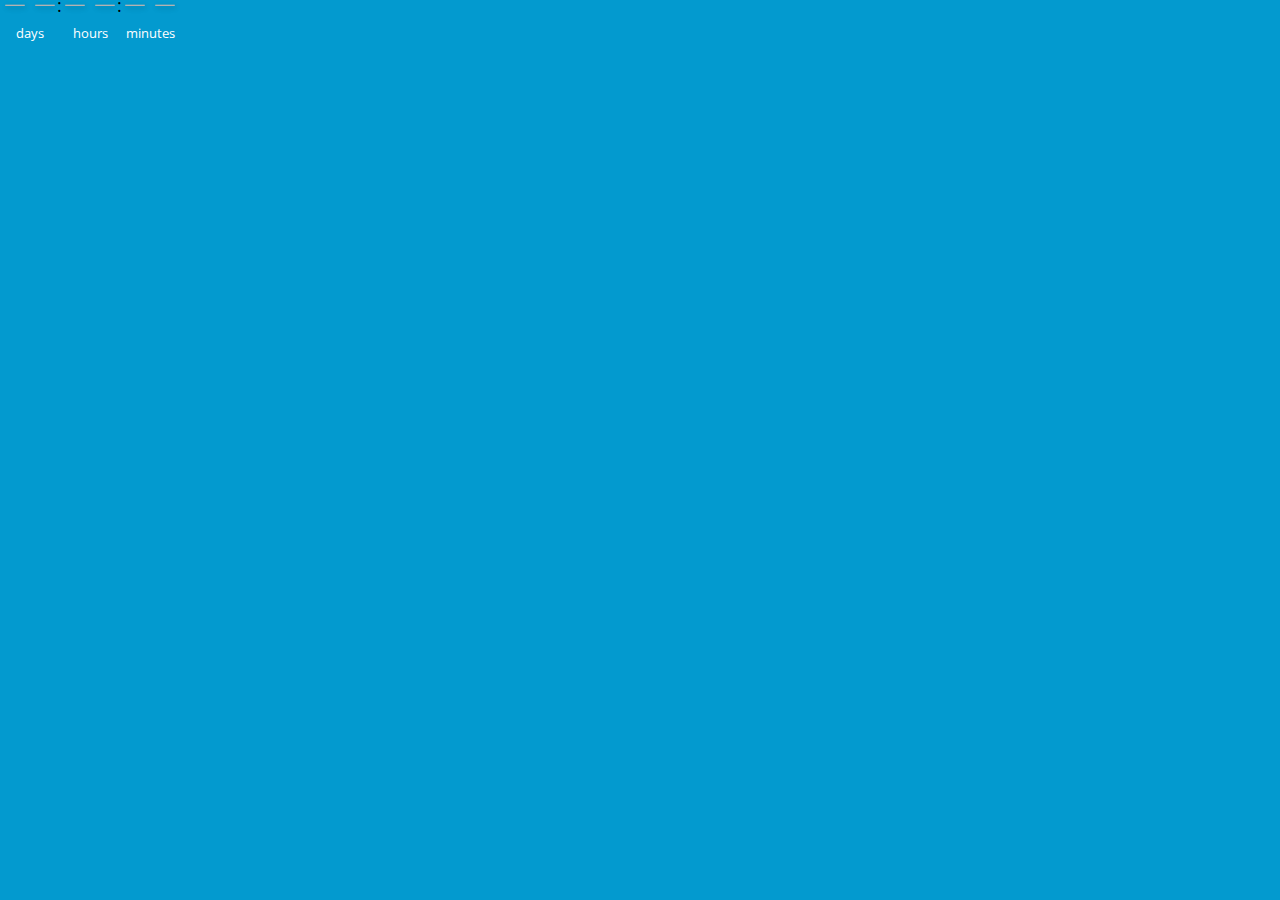
<file: counter.html>
<!DOCTYPE html>
<html>
<head>
	<title></title>
	<style>
		@import url('https://fonts.googleapis.com/css?family=Open+Sans');
	</style>
	<style type="text/css">
		body,html{
			height: 50px%;
			margin:0;
			padding: 0;
			background: #039acf;

		}
		.countdown{
			display:flex;
			font-size: 26px;
			font-family: 'Open Sans', sans-serif;
		}
		.number-wrapper{
			display: flex;
			position: relative;
		}
		.number-wrapper:after{
			content: ":";
			display: block;
			font-size: 0.7em;
			position: absolute;
			right: 0;
			top: 50%;
			transform: translate(40%, -50%); ;
		}
		.time-wrapper:last-child .number-wrapper:after{
			display: none;
		}


		.number-item{
			margin: 5px; 
			position: relative;
		}
		.number-label{
			background-color: #ddd;
			padding: 0 10px;
  			box-shadow: 1px 1.732px 5px 0px rgba( 0, 0, 0, 0.35 );
  			box-sizing: border-box;
  			overflow: hidden;
		}

		.number-label.next{
			display: none;
		}

		.number-label.top{
			height: 50%;
			border-radius: 6px 6px 0 0;
		}
		.number-label.bottom{
			height: 50%;
			top:50%;
			border-radius: 0 0 6px 6px;
			position: absolute;
			line-height: 0;
			border-top:1px solid #b2b2b2;
			box-shadow: 0px -1px 0px 0px rgba( 178, 178, 178, 0.35 ), 1px 1.732px 5px 0px rgba( 0, 0, 0, 0.35 );
		}
		.label{
			color:white;
			font-size: 0.5em;
		}
		.time-wrapper{
			text-align: center;
		}





		@media (max-width:350px) {

			.countdown{
				opacity: 0.5;
			}
		}
	</style>

	<script type="text/javascript" src="https://cdnjs.cloudflare.com/ajax/libs/jquery/3.3.1/jquery.min.js"></script>
	<script type="text/javascript" src="./js/jquery.countdown-2.1.0/jquery.countdown.js"></script>
	<script type="text/javascript">
		function pad(number, length) {
		   
		    var str = '' + number;
		    while (str.length < length) {
		        str = '0' + str;
		    }

		    return str;

		}

		$(function(){
				$('.countdown').countdown('2020/10/10 12:34:56')
					.on('update.countdown', function(event) {
					  const data = event.offset;
					  const [daysF1, daysF2] = pad(data.days, 2).split('');

					  const [hoursF1, hoursF2] = pad(data.hours, 2).split('');
					  const [minutesF1, minutesF2] = pad(data.minutes, 2).split('');


					  $('.day-f-1 .curr').html(daysF1)
					  $('.day-f-2 .curr').html(daysF2)

					  $('.hours-f-1 .curr').html(hoursF1)
					  $('.hours-f-2 .curr').html(hoursF2)

					  $('.minutes-f-1 .curr').html(minutesF1)
					  $('.minutes-f-2 .curr').html(minutesF2)

					
					})
		});
	</script>
</head>
<body>
	<div class="countdown">
		
		<div class="time-wrapper">
			<div class="number-wrapper">
				<div class="number-item day-f-1">
					<div class="number-label curr top"></div>
					<div class="number-label curr bottom"></div>
				</div>
				<div class="number-item day-f-2">
					<div class="number-label curr top"></div>
					<div class="number-label curr bottom"></div>
				</div>
			</div>
			<span class="label">days</span>
		</div>

		<div class="time-wrapper">
			<div class="number-wrapper">
				<div class="number-item hours-f-1">
					<div class="number-label curr top"></div>
					<div class="number-label curr bottom"></div>
				</div>
				<div class="number-item hours-f-2">
					<div class="number-label curr top"></div>
					<div class="number-label curr bottom"></div>
				</div>
			</div>
			<span class="label">hours</span>
		</div>

		<div class="time-wrapper">
			<div class="number-wrapper">
				<div class="number-item minutes-f-1">
					<div class="number-label curr top"></div>
					<div class="number-label curr bottom"></div>
				</div>
				<div class="number-item minutes-f-2">
					<div class="number-label curr top"></div>
					<div class="number-label curr bottom"></div>
				</div>
			</div>
			<span class="label">minutes</span>
		</div>
	</div>
</body>
</html>
</file>
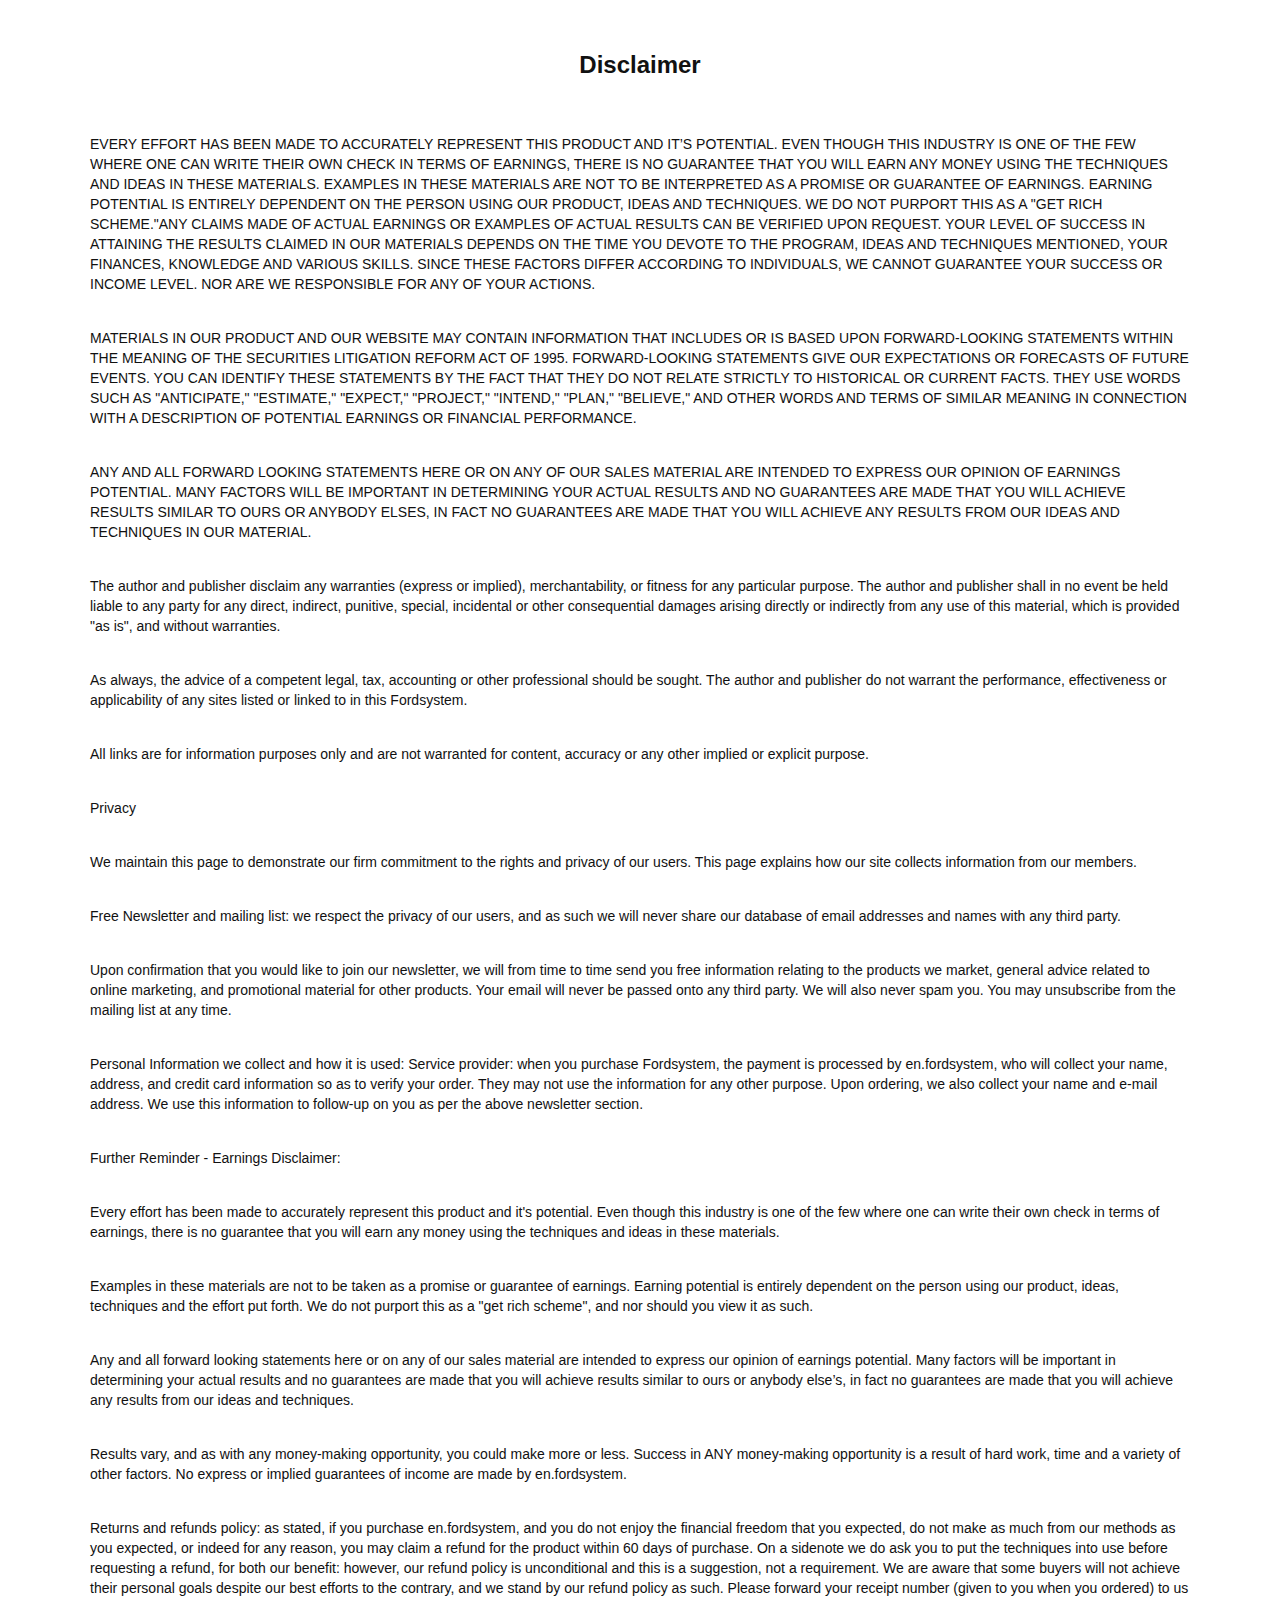
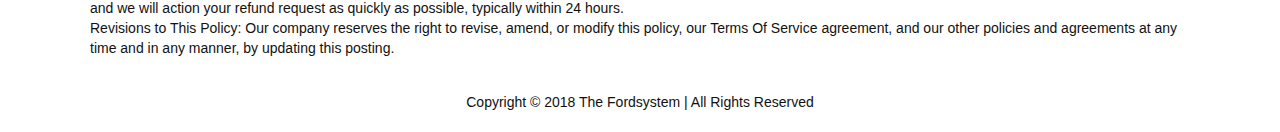
<file: disclaimer.html>
<!DOCTYPE html PUBLIC "-//W3C//DTD XHTML 1.0 Transitional//EN" "http://www.w3.org/TR/xhtml1/DTD/xhtml1-transitional.dtd">
<html xmlns="http://www.w3.org/1999/xhtml">
<head>
  <meta http-equiv="Content-Type" content="text/html; charset=utf-8">
  <title>Disclaimer</title>
  <link rel="shortcut icon" href="favicon.ico">
  <style type="text/css">
    <!--
    body,td,th {
      font-family:Arial, Helvetica, sans-serif;
      font-size:14px;
      color: #111;
      line-height:20px;
    }
    body{
      background-color: #FFF;
      margin-left: 0px;
      margin-top: 10px;
      margin-right: 0px;
      margin-bottom: 0px;
    }
    a {
      color:#111
    }
    -->
  </style>

</head>
<body>
         
  <table width="1100" border="0" align="center" cellpadding="0" cellspacing="0">
    <tr>
    <td>&nbsp;</td>
    </tr>
    <tr>
      <td height="70" align="center" style="color:#111; font-size:24px"><strong>Disclaimer</strong></td>
    </tr>
    <tr>
      <td align="center">&nbsp;</td>
    </tr>
    <tr>
      <td align="left">
        <p>
          EVERY EFFORT HAS BEEN MADE TO ACCURATELY REPRESENT THIS PRODUCT AND IT’S POTENTIAL. EVEN THOUGH THIS INDUSTRY IS ONE OF THE FEW WHERE ONE CAN WRITE THEIR OWN CHECK IN TERMS OF EARNINGS, THERE IS NO GUARANTEE THAT YOU WILL EARN ANY MONEY USING THE TECHNIQUES AND IDEAS IN THESE MATERIALS. EXAMPLES IN THESE MATERIALS ARE NOT TO BE INTERPRETED AS A PROMISE OR GUARANTEE OF EARNINGS. EARNING POTENTIAL IS ENTIRELY DEPENDENT ON THE PERSON USING OUR PRODUCT, IDEAS AND TECHNIQUES. WE DO NOT PURPORT THIS AS A "GET RICH SCHEME."ANY CLAIMS MADE OF ACTUAL EARNINGS OR EXAMPLES OF ACTUAL RESULTS CAN BE VERIFIED UPON REQUEST. YOUR LEVEL OF SUCCESS IN ATTAINING THE RESULTS CLAIMED IN OUR MATERIALS DEPENDS ON THE TIME YOU DEVOTE TO THE PROGRAM, IDEAS AND TECHNIQUES MENTIONED, YOUR FINANCES, KNOWLEDGE AND VARIOUS SKILLS. SINCE THESE FACTORS DIFFER ACCORDING TO INDIVIDUALS, WE CANNOT GUARANTEE YOUR SUCCESS OR INCOME LEVEL. NOR ARE WE RESPONSIBLE FOR ANY OF YOUR ACTIONS.
        </p>
        <p>
          <br>
          MATERIALS IN OUR PRODUCT AND OUR WEBSITE MAY CONTAIN INFORMATION THAT INCLUDES OR IS BASED UPON FORWARD-LOOKING STATEMENTS WITHIN THE MEANING OF THE SECURITIES LITIGATION REFORM ACT OF 1995. FORWARD-LOOKING STATEMENTS GIVE OUR EXPECTATIONS OR FORECASTS OF FUTURE EVENTS. YOU CAN IDENTIFY THESE STATEMENTS BY THE FACT THAT THEY DO NOT RELATE STRICTLY TO HISTORICAL OR CURRENT FACTS. THEY USE WORDS SUCH AS "ANTICIPATE," "ESTIMATE," "EXPECT," "PROJECT," "INTEND," "PLAN," "BELIEVE," AND OTHER WORDS AND TERMS OF SIMILAR MEANING IN CONNECTION WITH A DESCRIPTION OF POTENTIAL EARNINGS OR FINANCIAL PERFORMANCE.
        </p>
        <p><br>
          ANY AND ALL FORWARD LOOKING STATEMENTS HERE OR ON ANY OF OUR SALES MATERIAL ARE INTENDED TO EXPRESS OUR OPINION OF EARNINGS POTENTIAL. MANY FACTORS WILL BE IMPORTANT IN DETERMINING YOUR ACTUAL RESULTS AND NO GUARANTEES ARE MADE THAT YOU WILL ACHIEVE RESULTS SIMILAR TO OURS OR ANYBODY ELSES, IN FACT NO GUARANTEES ARE MADE THAT YOU WILL ACHIEVE ANY RESULTS FROM OUR IDEAS AND TECHNIQUES IN OUR MATERIAL.
        </p>
        <p><br>
          The author and publisher disclaim any warranties (express or implied), merchantability, or fitness for any particular purpose. The author and publisher shall in no event be held liable to any party for any direct, indirect, punitive, special, incidental or other consequential damages arising directly or indirectly from any use of this material, which is provided "as is", and without warranties.
        </p>
        <p><br>
          As always, the advice of a competent legal, tax, accounting or other professional should be sought. The author and publisher do not warrant the performance, effectiveness or applicability of any sites listed or linked to in this Fordsystem.
        </p>
        <p><br>
          All links are for information purposes only and are not warranted for content, accuracy or any other implied or explicit purpose.
        </p>
        <p><br>Privacy</p>
        <p><br>
          We maintain this page to demonstrate our firm commitment to the rights and privacy of our users. This page explains how our site collects information from our members.
        </p>
        <p><br>
          Free Newsletter and mailing list: we respect the privacy of our users, and as such we will never share our database of email addresses and names with any third party.
        </p>
        <p><br>
          Upon confirmation that you would like to join our newsletter, we will from time to time send you free information relating to the products we market, general advice related to online marketing, and promotional material for other products. Your email will never be passed onto any third party. We will also never spam you. You may unsubscribe from the mailing list at any time.
        </p>
        <p><br>
          Personal Information we collect and how it is used: Service provider: when you purchase Fordsystem, the payment is processed by en.fordsystem, who will collect your name, address, and credit card information so as to verify your order. They may not use the information for any other purpose. Upon ordering, we also collect your name and e-mail address. We use this information to follow-up on you as per the above newsletter section.
        </p>
        <p><br>Further Reminder - Earnings Disclaimer:</p>
        <p><br>
          Every effort has been made to accurately represent this product and it's potential. Even though this industry is one of the few where one can write their own check in terms of earnings, there is no guarantee that you will earn any money using the techniques and ideas in these materials.
        </p>
        <p><br>
          Examples in these materials are not to be taken as a promise or guarantee of earnings. Earning potential is entirely dependent on the person using our product, ideas, techniques and the effort put forth. We do not purport this as a "get rich scheme", and nor should you view it as such.
        </p>
        <p><br>
          Any and all forward looking statements here or on any of our sales material are intended to express our opinion of earnings potential. Many factors will be important in determining your actual results and no guarantees are made that you will achieve results similar to ours or anybody else’s, in fact no guarantees are made that you will achieve any results from our ideas and techniques.
        </p>
        <p><br>
          Results vary, and as with any money-making opportunity, you could make more or less. Success in ANY money-making opportunity is a result of hard work, time and a variety of other factors. No express or implied guarantees of income are made by en.fordsystem.
        </p>
        <p><br>
          Returns and refunds policy: as stated, if you purchase en.fordsystem, and you do not enjoy the financial freedom that you expected, do not make as much from our methods as you expected, or indeed for any reason, you may claim a refund for the product within 60 days of purchase. On a sidenote we do ask you to put the techniques into use before requesting a refund, for both our benefit: however, our refund policy is unconditional and this is a suggestion, not a requirement. We are aware that some buyers will not achieve their personal goals despite our best efforts to the contrary, and we stand by our refund policy as such. Please forward your receipt number (given to you when you ordered) to us and we will action your refund request as quickly as possible, typically within 24 hours.<br>
          Revisions to This Policy: Our company reserves the right to revise, amend, or modify this policy, our Terms Of Service agreement, and our other policies and agreements at any time and in any manner, by updating this posting.
        </p>
      </td>
    </tr>
    <tr><td align="center">&nbsp;</td></tr>
    <tr><td align="center">Copyright © 2018 The Fordsystem |  All Rights Reserved</td></tr>
    <tr><td align="center">&nbsp;</td></tr>
  </table>
</body>
</html>
</file>
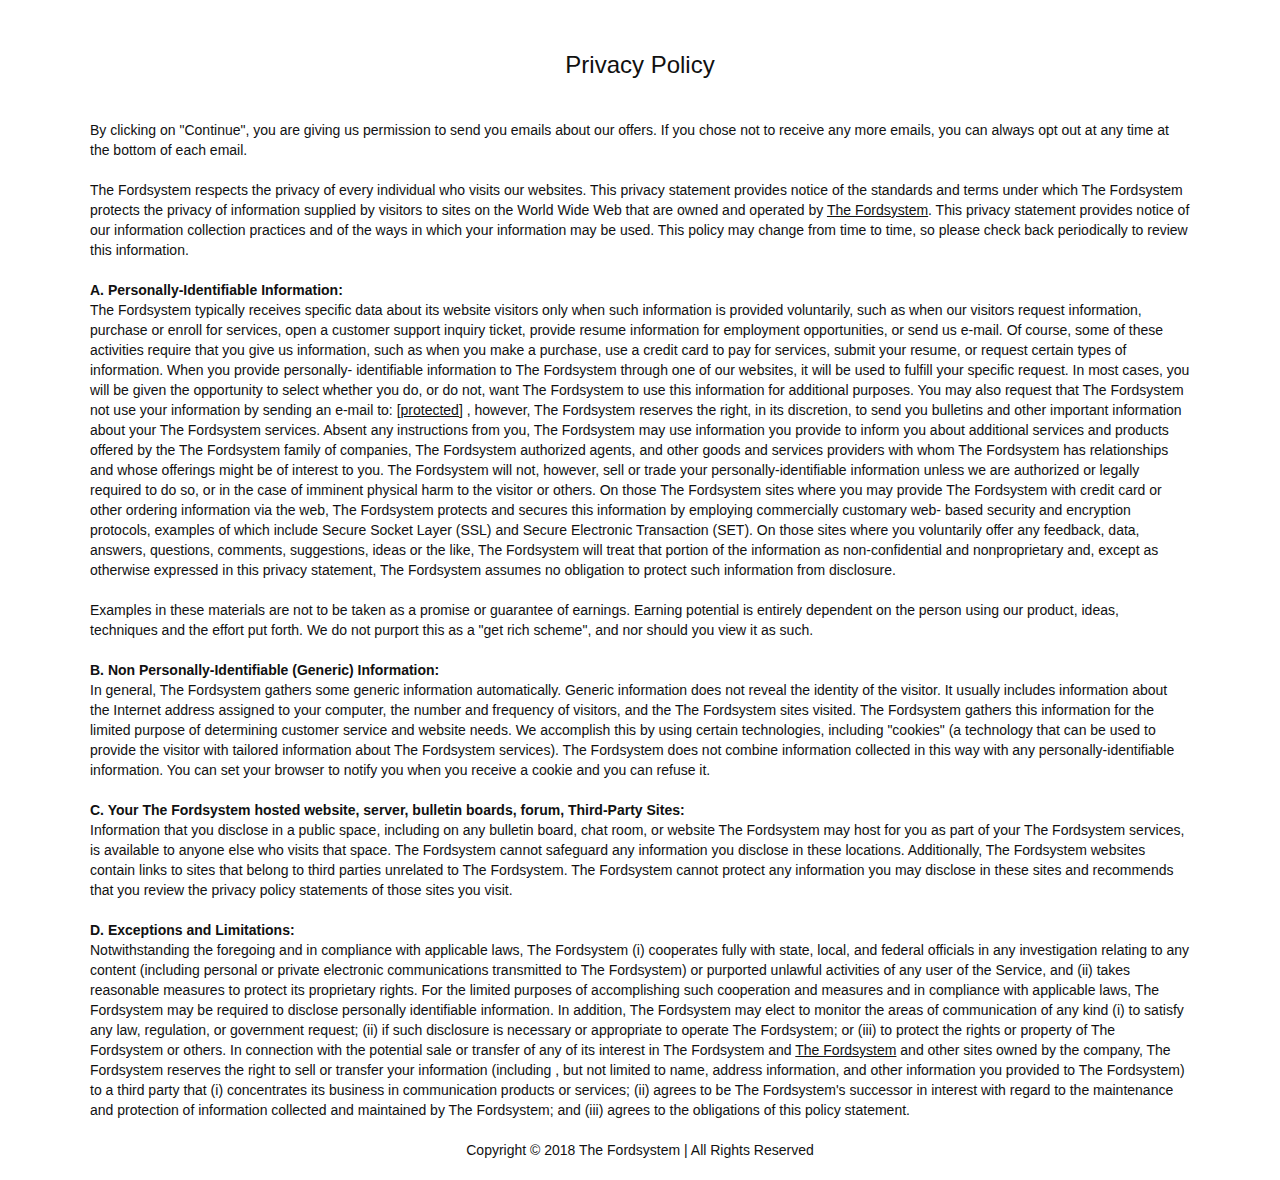
<file: privacy.html>
<!DOCTYPE html PUBLIC "-//W3C//DTD XHTML 1.0 Transitional//EN" "http://www.w3.org/TR/xhtml1/DTD/xhtml1-transitional.dtd">
<html xmlns="http://www.w3.org/1999/xhtml">
<head>
  <meta http-equiv="Content-Type" content="text/html; charset=utf-8">
  <title>Privacy Policy</title>
  <link rel="shortcut icon" href="favicon.ico">
  <style type="text/css">
    <!--
    body,td,th {
      font-family:Arial, Helvetica, sans-serif;
      font-size:14px;
      color: #111;
      line-height:20px;
    }
    body{
      background-color: #FFF;
      margin-left: 0px;
      margin-top: 10px;
      margin-right: 0px;
      margin-bottom: 0px;
    }
    a {
      color:#111
    }
    -->
  </style>

</head>
<body>
         
  <table width="1100" border="0" align="center" cellpadding="0" cellspacing="0">
    <tr><td>&nbsp;</td></tr>
    <tr><td height="70" align="center" style="color:#111; font-size:24px">Privacy Policy</td></tr>
    <tr><td align="center">&nbsp;</td></tr>
    <tr>
    <td align="left">
      By clicking on "Continue", you are giving us permission to send you emails about our offers. If you chose not to receive any more emails, you can always opt out at any time at the bottom of each email.
      <br><br>
      The Fordsystem respects the privacy of every individual who visits our websites. This privacy statement provides notice of the standards and terms under which The Fordsystem protects the privacy of information supplied by visitors to sites on the World Wide Web that are owned and operated by <a href="HOME_LINK">The Fordsystem</a>. This privacy statement provides notice of our information collection practices and of the ways in which your information may be used. This policy may change from time to time, so please check back periodically to review this information.
      <br><br>
      <strong>A. Personally-Identifiable Information:</strong><br>
      The Fordsystem typically receives specific data about its website visitors only when such information is provided voluntarily, such as when our visitors request information, purchase or enroll for services, open a customer support inquiry ticket, provide resume information for employment opportunities, or send us e-mail. Of course, some of these activities require that you give us information, such as when you make a purchase, use a credit card to pay for services, submit your resume, or request certain types of information. When you provide personally- identifiable information to The Fordsystem through one of our websites, it will be used to fulfill your specific request. In most cases, you will be given the opportunity to select whether you do, or do not, want The Fordsystem to use this information for additional purposes. You may also request that The Fordsystem not use your information by sending an e-mail to: <a href="mailto:support@Fordsystem.cc">[protected]</a> , however, The Fordsystem reserves the right, in its discretion, to send you bulletins and other important information about your The Fordsystem services. Absent any instructions from you, The Fordsystem may use information you provide to inform you about additional services and products offered by the The Fordsystem family of companies, The Fordsystem authorized agents, and other goods and services providers with whom The Fordsystem has relationships and whose offerings might be of interest to you. The Fordsystem will not, however, sell or trade your personally-identifiable information unless we are authorized or legally required to do so, or in the case of imminent physical harm to the visitor or others. On those The Fordsystem sites where you may provide The Fordsystem with credit card or other ordering information via the web, The Fordsystem protects and secures this information by employing commercially customary web- based security and encryption protocols, examples of which include Secure Socket Layer (SSL) and Secure Electronic Transaction (SET). On those sites where you voluntarily offer any feedback, data, answers, questions, comments, suggestions, ideas or the like, The Fordsystem will treat that portion of the information as non-confidential and nonproprietary and, except as otherwise expressed in this privacy statement, The Fordsystem assumes no obligation to protect such information from disclosure.
      <br><br>
      Examples in these materials are not to be taken as a promise or guarantee of earnings. Earning potential is entirely dependent on the person using our product, ideas, techniques and the effort put forth. We do not purport this as a "get rich scheme", and nor should you view it as such.
      <br><br>
      <strong>B. Non Personally-Identifiable (Generic) Information:</strong><br>
      In general, The Fordsystem gathers some generic information automatically. Generic information does not reveal the identity of the visitor. It usually includes information about the Internet address assigned to your computer, the number and frequency of visitors, and the The Fordsystem sites visited. The Fordsystem gathers this information for the limited purpose of determining customer service and website needs. We accomplish this by using certain technologies, including "cookies" (a technology that can be used to provide the visitor with tailored information about The Fordsystem services). The Fordsystem does not combine information collected in this way with any personally-identifiable information. You can set your browser to notify you when you receive a cookie and you can refuse it.
      <br><br>
      <strong>C. Your The Fordsystem hosted website, server, bulletin boards, forum, Third-Party Sites:</strong><br>
      Information that you disclose in a public space, including on any bulletin board, chat room, or website The Fordsystem may host for you as part of your The Fordsystem services, is available to anyone else who visits that space. The Fordsystem cannot safeguard any information you disclose in these locations. Additionally, The Fordsystem websites contain links to sites that belong to third parties unrelated to The Fordsystem. The Fordsystem cannot protect any information you may disclose in these sites and recommends that you review the privacy policy statements of those sites you visit.
      <br><br>
      <strong>D. Exceptions and Limitations:</strong><br>
      Notwithstanding the foregoing and in compliance with applicable laws, The Fordsystem (i) cooperates fully with state, local, and federal officials in any investigation relating to any content (including personal or private electronic communications transmitted to The Fordsystem) or purported unlawful activities of any user of the Service, and (ii) takes reasonable measures to protect its proprietary rights. For the limited purposes of accomplishing such cooperation and measures and in compliance with applicable laws, The Fordsystem may be required to disclose personally identifiable information. In addition, The Fordsystem may elect to monitor the areas of communication of any kind (i) to satisfy any law, regulation, or government request; (ii) if such disclosure is necessary or appropriate to operate The Fordsystem; or (iii) to protect the rights or property of The Fordsystem or others. In connection with the potential sale or transfer of any of its interest in The Fordsystem and <a href="HOME_LINK">The Fordsystem</a> and other sites owned by the company, The Fordsystem reserves the right to sell or transfer your information (including , but not limited to name, address information, and other information you provided to The Fordsystem) to a third party that (i) concentrates its business in communication products or services; (ii) agrees to be The Fordsystem's successor in interest with regard to the maintenance and protection of information collected and maintained by The Fordsystem; and (iii) agrees to the obligations of this policy statement.      
    </td>
    </tr>
    <tr><td align="center">&nbsp;</td></tr>
    <tr><td align="center">Copyright © 2018 The Fordsystem |  All Rights Reserved</td></tr>
    <tr><td align="center">&nbsp;</td></tr>
  </table>
</file>
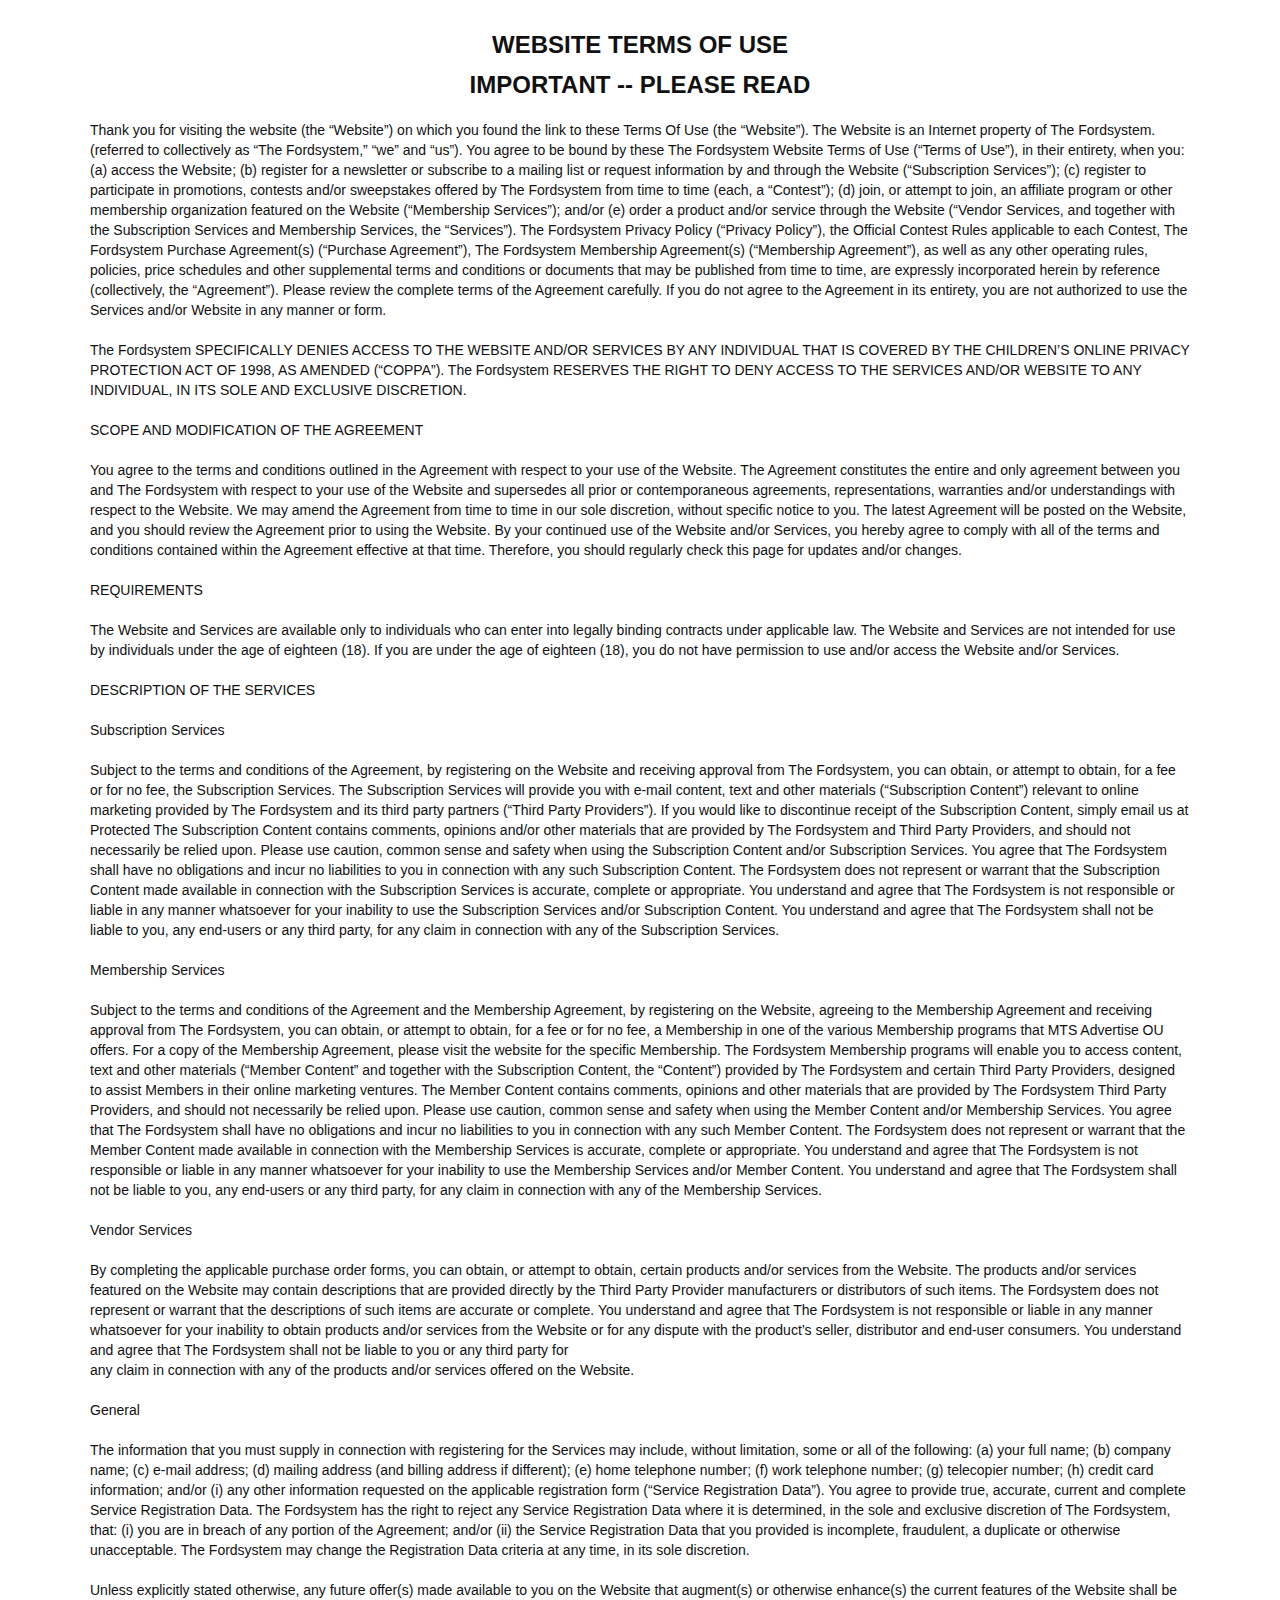
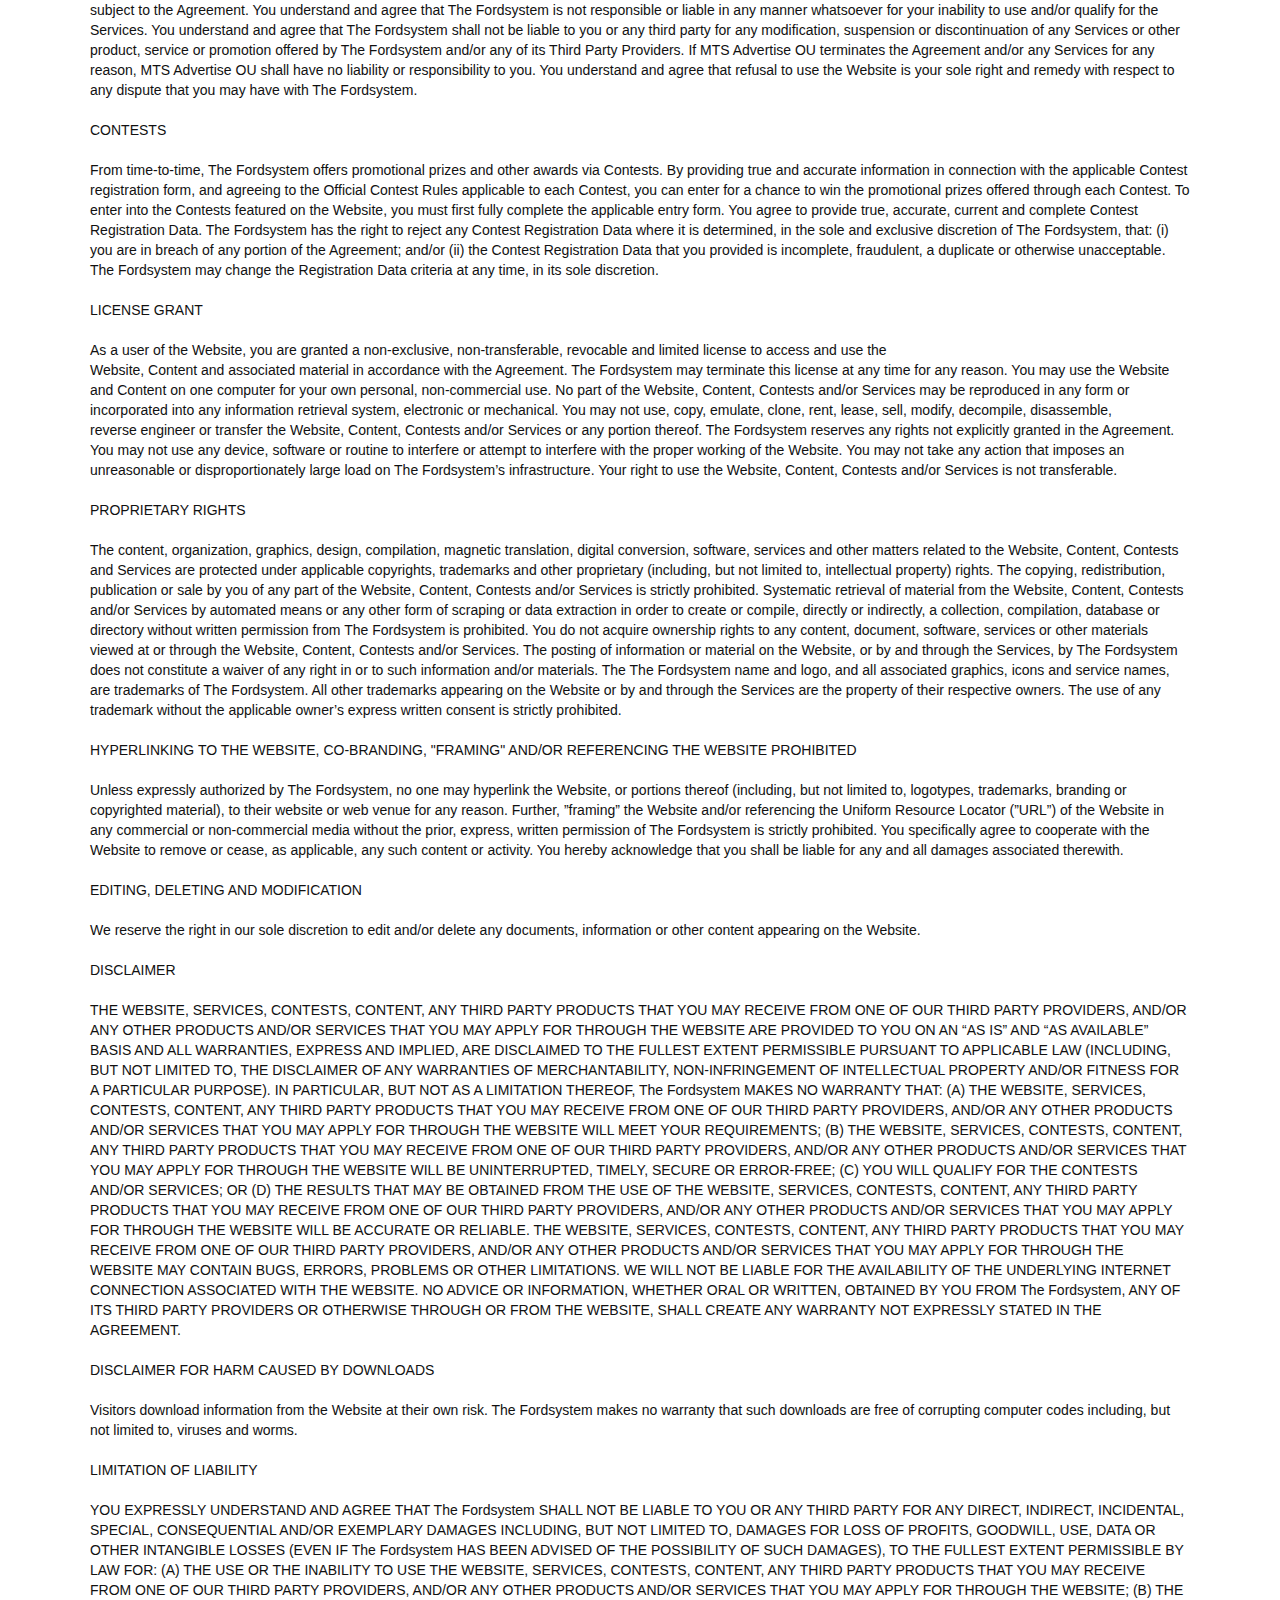
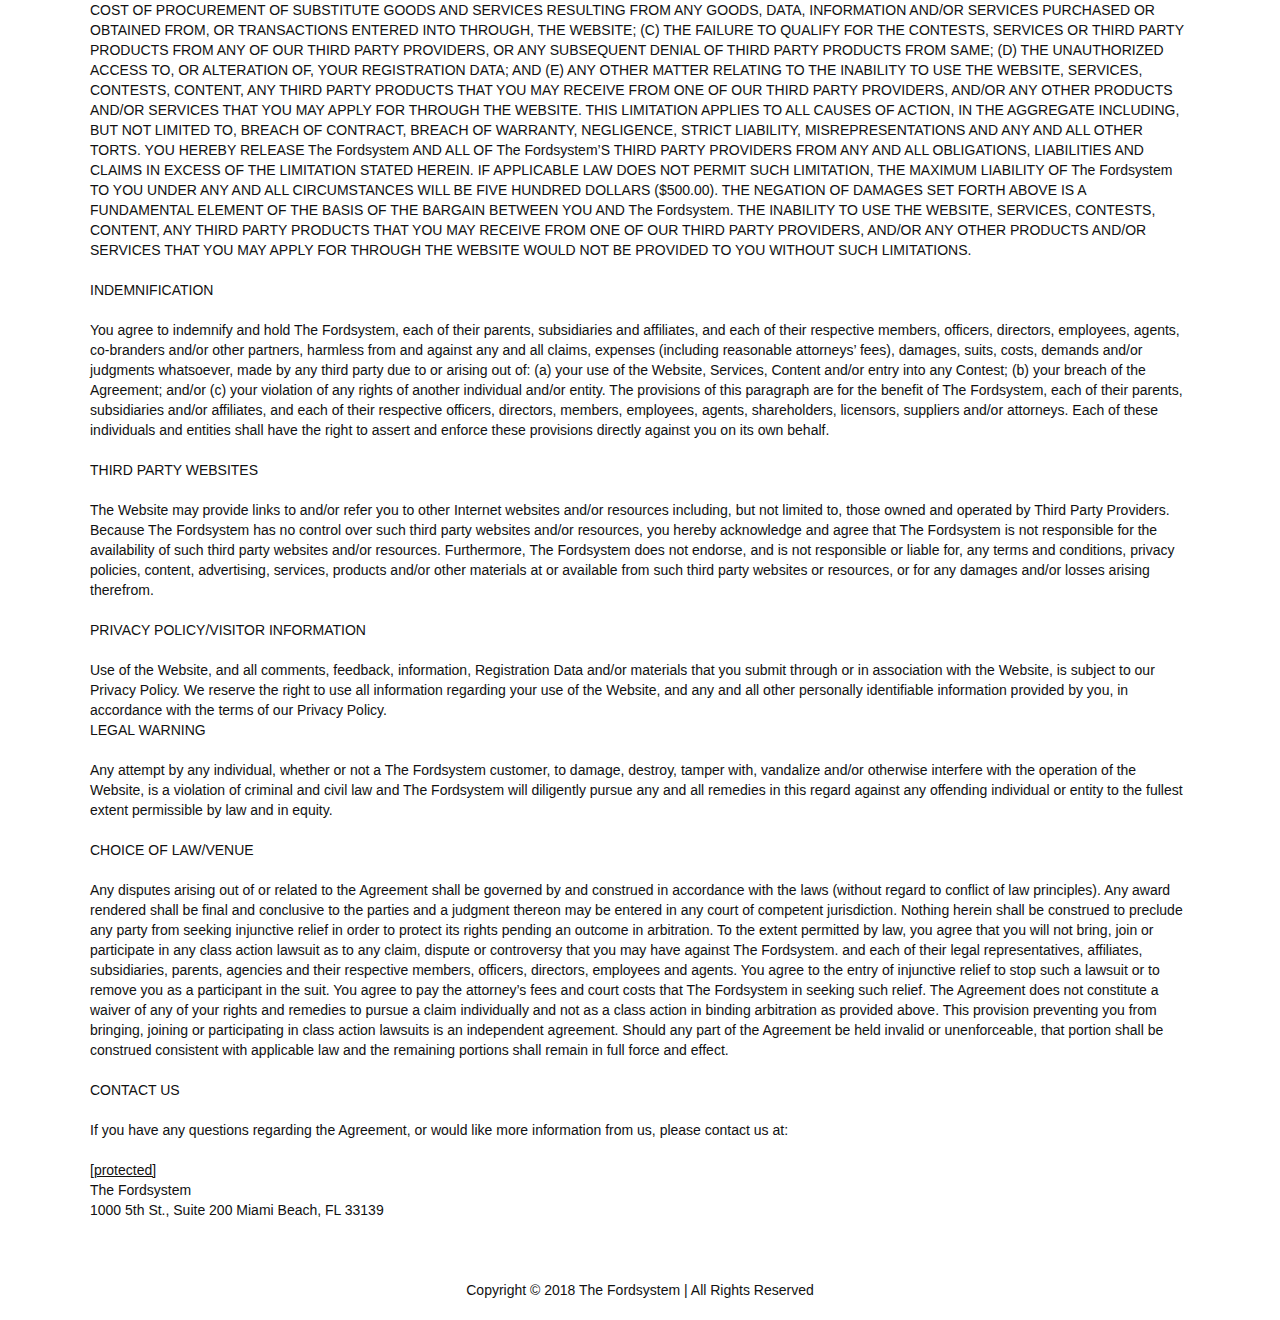
<file: terms.html>
<!DOCTYPE html PUBLIC "-//W3C//DTD XHTML 1.0 Transitional//EN" "http://www.w3.org/TR/xhtml1/DTD/xhtml1-transitional.dtd">
<html xmlns="http://www.w3.org/1999/xhtml">
<head>
  <meta http-equiv="Content-Type" content="text/html; charset=utf-8">
  <title>Terms of Use</title>
  <link rel="shortcut icon" href="favicon.ico">
  <style type="text/css">
    <!--
    body,td,th {
      font-family:Arial, Helvetica, sans-serif;
      font-size:14px;
      color: #111;
      line-height:20px;
    }
    body{
      background-color: #FFF;
      margin-left: 0px;
      margin-top: 10px;
      margin-right: 0px;
      margin-bottom: 0px;
    }
    a {
      color:#111
    }
    -->
  </style>


</head>
<body>

         
  <table width="1100" border="0" align="center" cellpadding="0" cellspacing="0">
    <tr>
    <td>&nbsp;</td>
  </tr>
  <tr>
    <td height="70" align="center" style="color:#111; font-size:24px"><strong>WEBSITE TERMS OF USE <br>
      <br>
      IMPORTANT -- PLEASE READ</strong></td>
  </tr>
  <tr>
    <td align="center">&nbsp;</td>
  </tr>
  <tr>
    <td align="left">Thank you for visiting the website (the &ldquo;Website&rdquo;)   			on which you found the link to these Terms Of Use (the &ldquo;Website&rdquo;).   			 The Website is an Internet property of The Fordsystem.   			(referred to collectively as &ldquo;The Fordsystem,&rdquo; &ldquo;we&rdquo; and &ldquo;us&rdquo;).  You   			agree to be bound by these The Fordsystem Website Terms of Use (&ldquo;Terms   			of Use&rdquo;), in their entirety, when you: (a) access the Website; (b)   			register for a newsletter or subscribe to a mailing list or request   			information by and through the Website (&ldquo;Subscription Services&rdquo;);   			(c) register to participate in promotions, contests and/or   			sweepstakes offered by The Fordsystem from time to time (each, a   			&ldquo;Contest&rdquo;); (d) join, or attempt to join, an affiliate program or   			other membership organization featured on the Website (&ldquo;Membership   			Services&rdquo;); and/or (e) order a product and/or service through the   			Website (&ldquo;Vendor Services, and together with the Subscription   			Services and Membership Services, the &ldquo;Services&rdquo;).  The Fordsystem   			Privacy Policy (&ldquo;Privacy Policy&rdquo;), the Official Contest Rules   			applicable to each Contest, The Fordsystem Purchase Agreement(s)   			(&ldquo;Purchase Agreement&rdquo;), The Fordsystem Membership Agreement(s)   			(&ldquo;Membership Agreement&rdquo;), as well as any other operating rules,   			policies, price schedules and other supplemental terms and   			conditions or documents that may be published from time to time, are   			expressly incorporated herein by reference (collectively, the   			&ldquo;Agreement&rdquo;).  Please review the complete terms of the Agreement   			carefully.  If you do not agree to the Agreement in its entirety,   			you are not authorized to use the Services and/or Website in any   			manner or form. <br>
      <br>
      The Fordsystem SPECIFICALLY DENIES ACCESS TO THE WEBSITE AND/OR   			SERVICES BY ANY INDIVIDUAL THAT IS COVERED BY THE CHILDREN&rsquo;S ONLINE   			PRIVACY PROTECTION ACT OF 1998, AS AMENDED (&ldquo;COPPA&rdquo;).  The Fordsystem   			RESERVES THE RIGHT TO DENY ACCESS TO THE SERVICES AND/OR WEBSITE TO   			ANY INDIVIDUAL, IN ITS SOLE AND EXCLUSIVE DISCRETION. <br>
      <br>
      SCOPE AND MODIFICATION OF THE AGREEMENT <br>
      <br>
      You agree to the terms and conditions outlined in the Agreement with   			respect to your use of the Website.  The Agreement constitutes the   			entire and only agreement between you and The Fordsystem with respect   			to your use of the Website and supersedes all prior or   			contemporaneous agreements, representations, warranties and/or   			understandings with respect to the Website. We may amend the   			Agreement from time to time in our sole discretion, without specific   			notice to you. The latest Agreement will be posted on the Website,   			and you should review the Agreement prior to using the  Website.  By   			your continued use of the Website and/or Services, you hereby   			agree to comply with all of the terms and conditions contained   			within the Agreement effective at that time. Therefore, you should   			regularly check this page for updates and/or changes. <br>
      <br>
      REQUIREMENTS <br>
      <br>
      The Website and Services are available only to individuals who can   			enter into legally binding contracts under applicable law. The   			Website and Services are not intended for use by individuals under   			the age of eighteen (18). If you are under the age of eighteen (18),   			you do not have permission to use and/or access the Website and/or   			Services. <br>
      <br>
      DESCRIPTION OF THE SERVICES <br>
      <br>
      Subscription Services <br>
      <br>
      Subject to the terms and conditions of the Agreement, by registering   			on the Website and receiving approval from The Fordsystem, you can   			obtain, or attempt to obtain, for a fee or for no fee, the   			Subscription Services. The Subscription Services will provide you   			with e-mail content, text and other materials (&ldquo;Subscription   			Content&rdquo;) relevant to online marketing provided by The Fordsystem and   			its third party partners (&ldquo;Third  Party Providers&rdquo;).  If you would   			like to discontinue receipt of the Subscription Content, simply   			email us at Protected The  Subscription   			 Content contains comments, opinions and/or other materials that are   			provided by The Fordsystem and Third  Party  Providers, and should not   			necessarily be relied upon. Please use caution, common sense and   			safety when using the Subscription Content and/or Subscription   			Services.  You agree that The Fordsystem shall have no obligations and   			incur no liabilities to you in connection with any such   			 Subscription Content.  The Fordsystem does not represent or   			warrant that the Subscription Content made available in connection   			with the Subscription Services is accurate, complete or appropriate.   			 You understand and  agree that The Fordsystem is not responsible or   			liable in any manner whatsoever  for your inability to  use the   			Subscription Services and/or Subscription Content.  You understand   			and agree that The Fordsystem shall not be liable to you, any end-users   			or any third party, for any claim in connection with any of the   			Subscription Services. <br>
      <br>
      Membership Services <br>
      <br>
      Subject to the terms and conditions of the Agreement and the   			Membership Agreement, by registering on the Website, agreeing to the   			Membership Agreement and receiving approval from The Fordsystem,   you   			can obtain, or attempt to obtain, for a fee or for no fee, a   			Membership in one of the various Membership programs that MTS   Advertise OU offers. For a copy of the Membership Agreement, please   visit   			the website for the specific Membership.  The Fordsystem Membership     			programs will enable you to access content, text and other materials   			(&ldquo;Member Content&rdquo; and together with the Subscription Content, the   			&ldquo;Content&rdquo;) provided by The Fordsystem and certain Third Party   			Providers, designed to assist Members in their online marketing   			ventures. The Member Content contains comments, opinions and other   			materials that are provided by The Fordsystem Third Party   Providers,   			and should not necessarily be relied upon.  Please use caution,   			common sense and safety when using the Member Content and/or   			Membership Services.  You agree that The Fordsystem shall have no   			obligations and incur no liabilities to you in connection with any   			such Member Content.  The Fordsystem does not represent or warrant   that   			the Member Content made available in connection with the Membership   			Services is accurate, complete or appropriate.  You understand and   			agree that The Fordsystem is not responsible or liable in any   manner   			whatsoever for your inability to use the Membership Services and/or   			Member Content.  You understand and agree that The Fordsystem shall   not   			be liable to you, any end-users or any third party, for any claim in   			connection with any of the Membership Services. <br>
      <br>
      Vendor Services <br>
      <br>
      By completing the applicable purchase order forms, you can obtain,   			or attempt to obtain, certain products and/or services from the   			Website.  The products and/or services featured on the Website may   			contain descriptions that are provided directly by the Third Party   			Provider manufacturers or distributors of such items.  The Fordsystem does not represent or warrant that the descriptions of such items  are accurate or complete. You understand and agree that The Fordsystem   			is not responsible or liable in any manner whatsoever for your   			inability to obtain products and/or services from the Website or for   			any dispute with the product&rsquo;s seller, distributor and end-user   			consumers. You understand and agree that The Fordsystem shall not be   			liable to you or any third party for <br>
      any claim in connection with any of the products and/or services   			offered on the Website. <br>
      <br>
      General <br>
      <br>
      The information that you must supply in connection with registering   			for the Services may include, without limitation, some or all of the   			following: (a) your  full  name; (b) company name; (c) e-mail   			address; (d) mailing address (and billing address if different); (e)   			home telephone number; (f) work telephone  number;  (g)  telecopier   			 number;  (h)  credit card information; and/or  (i)  any other   			information requested on the applicable registration form  (&ldquo;Service   			 Registration Data&rdquo;).  You agree to provide true, accurate, current   			and complete Service Registration Data.  The Fordsystem has the   			right to reject any Service Registration Data where it is   			determined, in the sole and exclusive discretion of The Fordsystem,   			that: (i) you are in breach of any portion of the Agreement; and/or   			(ii) the Service Registration Data that you provided is incomplete,   			fraudulent, a duplicate or otherwise unacceptable.  The Fordsystem  may   			change the Registration Data criteria at any time, in its sole   			discretion. <br>
      <br>
      Unless explicitly stated otherwise, any future offer(s) made   			available to you on the Website that augment(s) or otherwise   			enhance(s) the current features of the Website shall be subject to   			the Agreement.  You understand and agree that The Fordsystem is not     			responsible or liable in any manner whatsoever   			for your inability to use and/or qualify for the Services.  You   			understand and agree that The Fordsystem shall not   be liable to you or   			any third party for any modification, suspension or discontinuation   			of any Services or other product, service or promotion offered by   			The Fordsystem and/or any of its Third Party Providers. If MTS   Advertise OU   			terminates the Agreement and/or any Services for any reason, MTS   Advertise OU shall  have no liability or responsibility to you.  You   			understand and agree that refusal to use the Website is your sole   			right and remedy with respect to any dispute that you may have with   			The Fordsystem. <br>
      <br>
      CONTESTS <br>
      <br>
      From  time-to-time, The Fordsystem offers promotional prizes and other   			awards via Contests.  By providing true and accurate information in   			connection with the applicable Contest registration form, and   			agreeing to the Official Contest Rules applicable to each Contest,   			you can enter for a chance to win the promotional prizes offered   			through each Contest.  To enter into the Contests featured on the   			Website, you must first fully complete the applicable entry form.   			 You agree to provide true, accurate, current and complete Contest   			Registration Data.  The Fordsystem has the right to reject any Contest   			Registration Data where it is determined, in the sole and exclusive   			discretion of The Fordsystem, that: (i) you are in breach of any   			portion of the Agreement; and/or (ii)  the Contest Registration Data   			that you provided is incomplete, fraudulent, a duplicate or   			otherwise unacceptable.  The Fordsystem may change the Registration   			Data criteria at any time, in its sole discretion. <br>
      <br>
      LICENSE GRANT <br>
      <br>
      As a user of the Website, you are granted a non-exclusive,   			non-transferable, revocable and limited license to access and use   			the <br>
      Website, Content and associated material in accordance with the   			Agreement. The Fordsystem may terminate this license at any time for   			any reason.  You may use the Website and Content on one computer for   			your own personal, non-commercial use.  No part of the Website,   			Content, Contests and/or Services may be reproduced in any form or   			incorporated into any information retrieval system, electronic or   			mechanical.  You may not use, copy, emulate, clone, rent, lease,   			sell, modify, decompile, disassemble, <br>
      reverse engineer or transfer the Website, Content, Contests and/or   			Services or any portion thereof.  The Fordsystem reserves any rights   			not explicitly granted in the Agreement.  You may not use any   			device, software or routine to interfere or attempt to interfere   			with the proper working of the Website.  You may not take any action   			that imposes an unreasonable or disproportionately large load on   			The Fordsystem&rsquo;s infrastructure. Your right to use the Website,   			Content, Contests and/or Services is not transferable. <br>
      <br>
      PROPRIETARY RIGHTS <br>
      <br>
      The content, organization, graphics, design, compilation, magnetic   			translation, digital conversion, software, services and other   			matters related to the Website, Content, Contests and Services are   			protected under applicable copyrights, trademarks and other   			proprietary (including, but not limited to, intellectual property)   			rights.  The copying, redistribution, publication or sale by you of   			any part of the Website, Content, Contests and/or Services is   			strictly prohibited.  Systematic retrieval of material from the   			Website, Content, Contests and/or Services by automated means or any   			other form of scraping or data extraction in order to create or   			compile, directly or indirectly, a collection, compilation, database   			or directory without written permission from The Fordsystem is   			prohibited.  You do not acquire ownership rights to any content,   			document, software, services or other materials viewed at or through   			the Website, Content, Contests and/or Services.  The posting of   			information or material on the Website, or by and through the   			Services, by The Fordsystem does not constitute a waiver of any right   			in or to such information and/or materials.  The The Fordsystem name   			and logo, and all associated graphics, icons and service names, are   			trademarks of The Fordsystem. All other trademarks   			appearing on the Website or by and through the Services are the   			property of their respective owners.  The use of any trademark   			without the applicable owner&rsquo;s express written consent is strictly   			prohibited. <br>
      <br>
      HYPERLINKING TO THE WEBSITE, CO-BRANDING, &quot;FRAMING&quot; AND/OR   			REFERENCING THE WEBSITE PROHIBITED <br>
      <br>
      Unless expressly authorized by The Fordsystem, no one may hyperlink the   			Website, or portions thereof (including, but not limited to,   			logotypes, trademarks, branding or copyrighted material), to their   			website or web venue for any reason.  Further, &rdquo;framing&rdquo; the Website   			and/or referencing the Uniform Resource Locator (&rdquo;URL&rdquo;) of the   			Website in any commercial or non-commercial media without the prior,   			express, written permission of The Fordsystem is strictly prohibited.   			 You specifically agree to cooperate with the Website to remove or   			cease, as applicable, any such content or activity. You hereby   			acknowledge that you shall be liable for any and all damages   			associated therewith. <br>
      <br>
      EDITING, DELETING AND MODIFICATION <br>
      <br>
      We reserve the right in our sole discretion to edit and/or delete   			any documents, information or other content appearing on the   			Website. <br>
      <br>
      DISCLAIMER <br>
      <br>
      THE WEBSITE, SERVICES, CONTESTS, CONTENT, ANY THIRD PARTY PRODUCTS   			THAT YOU MAY RECEIVE FROM ONE OF OUR THIRD PARTY PROVIDERS, AND/OR   			ANY OTHER PRODUCTS AND/OR SERVICES THAT YOU MAY APPLY FOR THROUGH   			THE WEBSITE ARE PROVIDED TO YOU ON AN &ldquo;AS IS&rdquo; AND &ldquo;AS AVAILABLE&rdquo;   			BASIS AND ALL WARRANTIES, EXPRESS AND IMPLIED, ARE DISCLAIMED TO THE   			FULLEST EXTENT PERMISSIBLE PURSUANT TO APPLICABLE LAW (INCLUDING,   			BUT NOT LIMITED TO, THE DISCLAIMER OF ANY WARRANTIES OF   			MERCHANTABILITY, NON-INFRINGEMENT OF INTELLECTUAL PROPERTY AND/OR   			FITNESS FOR A PARTICULAR PURPOSE).  IN PARTICULAR, BUT NOT AS A   			LIMITATION THEREOF, The Fordsystem MAKES NO WARRANTY THAT: (A) THE   			WEBSITE, SERVICES, CONTESTS, CONTENT, ANY THIRD PARTY PRODUCTS THAT   			YOU MAY RECEIVE FROM ONE OF OUR THIRD PARTY PROVIDERS, AND/OR ANY   			OTHER PRODUCTS AND/OR SERVICES THAT YOU MAY APPLY FOR THROUGH THE   			WEBSITE WILL MEET YOUR REQUIREMENTS; (B) THE WEBSITE, SERVICES,   			CONTESTS, CONTENT, ANY THIRD PARTY PRODUCTS THAT YOU MAY RECEIVE   			FROM ONE OF OUR THIRD PARTY PROVIDERS, AND/OR ANY OTHER PRODUCTS   			AND/OR SERVICES THAT YOU MAY APPLY FOR THROUGH THE WEBSITE WILL BE   			UNINTERRUPTED, TIMELY, SECURE OR ERROR-FREE; (C) YOU WILL QUALIFY   			FOR THE CONTESTS AND/OR SERVICES; OR (D) THE RESULTS THAT MAY BE   			OBTAINED FROM THE USE OF THE WEBSITE, SERVICES, CONTESTS, CONTENT,   			ANY THIRD PARTY PRODUCTS THAT YOU MAY RECEIVE FROM ONE OF OUR THIRD   			PARTY PROVIDERS, AND/OR ANY OTHER PRODUCTS AND/OR SERVICES THAT YOU   			MAY APPLY FOR THROUGH THE WEBSITE WILL BE ACCURATE OR RELIABLE.  THE   			WEBSITE, SERVICES, CONTESTS, CONTENT, ANY THIRD PARTY PRODUCTS THAT   			YOU MAY RECEIVE FROM ONE OF OUR THIRD PARTY PROVIDERS, AND/OR ANY   			OTHER PRODUCTS AND/OR SERVICES THAT YOU MAY APPLY FOR THROUGH THE   			WEBSITE MAY CONTAIN BUGS, ERRORS, PROBLEMS OR OTHER LIMITATIONS.  WE   			WILL NOT BE LIABLE FOR THE AVAILABILITY OF THE UNDERLYING INTERNET   			CONNECTION ASSOCIATED WITH THE WEBSITE.  NO ADVICE OR INFORMATION,   			WHETHER ORAL OR WRITTEN, OBTAINED BY YOU FROM The Fordsystem, ANY OF   			ITS THIRD PARTY PROVIDERS OR OTHERWISE THROUGH OR FROM THE WEBSITE,   			SHALL CREATE ANY WARRANTY NOT EXPRESSLY STATED IN THE AGREEMENT. <br>
      <br>
      DISCLAIMER FOR HARM CAUSED BY DOWNLOADS <br>
      <br>
      Visitors download information from the Website at their own risk.   			 The Fordsystem makes no warranty that such downloads are free of   			corrupting computer codes including, but not limited to, viruses and   			worms. <br>
      <br>
      LIMITATION OF LIABILITY <br>
      <br>
      YOU EXPRESSLY UNDERSTAND AND AGREE THAT The Fordsystem SHALL NOT BE   			LIABLE TO YOU OR ANY THIRD PARTY FOR ANY DIRECT, INDIRECT,   			INCIDENTAL, SPECIAL, CONSEQUENTIAL AND/OR EXEMPLARY DAMAGES   			INCLUDING, BUT NOT LIMITED TO, DAMAGES FOR LOSS OF PROFITS,   			GOODWILL, USE, DATA OR OTHER INTANGIBLE LOSSES (EVEN IF The Fordsystem   			HAS BEEN ADVISED OF THE POSSIBILITY OF SUCH DAMAGES), TO THE FULLEST   			EXTENT PERMISSIBLE BY LAW FOR: (A) THE USE OR THE INABILITY TO USE   			THE WEBSITE, SERVICES, CONTESTS, CONTENT, ANY THIRD PARTY PRODUCTS   			THAT YOU MAY RECEIVE FROM ONE OF OUR THIRD PARTY PROVIDERS, AND/OR   			ANY OTHER PRODUCTS AND/OR SERVICES THAT YOU MAY APPLY FOR THROUGH   			THE WEBSITE; (B) THE COST OF PROCUREMENT OF SUBSTITUTE GOODS AND   			SERVICES RESULTING FROM ANY GOODS, DATA, INFORMATION AND/OR SERVICES   			PURCHASED OR OBTAINED FROM, OR TRANSACTIONS ENTERED INTO THROUGH,   			THE WEBSITE; (C) THE FAILURE TO QUALIFY FOR THE CONTESTS, SERVICES   			OR THIRD PARTY PRODUCTS FROM ANY OF OUR THIRD PARTY PROVIDERS, OR   			ANY SUBSEQUENT DENIAL OF THIRD PARTY PRODUCTS FROM SAME; (D) THE   			UNAUTHORIZED ACCESS TO, OR ALTERATION OF, YOUR REGISTRATION DATA;   			AND (E) ANY OTHER MATTER RELATING TO THE INABILITY TO USE THE   			WEBSITE, SERVICES, CONTESTS, CONTENT, ANY THIRD PARTY PRODUCTS THAT   			YOU MAY RECEIVE FROM ONE OF OUR THIRD PARTY PROVIDERS, AND/OR ANY   			OTHER PRODUCTS AND/OR SERVICES THAT YOU MAY APPLY FOR THROUGH THE   			WEBSITE.  THIS LIMITATION APPLIES TO ALL CAUSES OF ACTION, IN THE   			AGGREGATE INCLUDING, BUT NOT LIMITED TO, BREACH OF CONTRACT, BREACH   			OF WARRANTY, NEGLIGENCE, STRICT LIABILITY, MISREPRESENTATIONS AND   			ANY AND ALL OTHER TORTS.  YOU HEREBY RELEASE The Fordsystem AND ALL OF   			The Fordsystem&rsquo;S THIRD PARTY PROVIDERS FROM ANY AND ALL OBLIGATIONS,   			LIABILITIES AND CLAIMS IN EXCESS OF THE LIMITATION STATED HEREIN.   			 IF APPLICABLE LAW DOES NOT PERMIT SUCH LIMITATION, THE MAXIMUM   			LIABILITY OF The Fordsystem TO YOU UNDER ANY AND ALL CIRCUMSTANCES WILL   			BE FIVE HUNDRED DOLLARS ($500.00). THE NEGATION OF DAMAGES SET FORTH   			ABOVE IS A FUNDAMENTAL ELEMENT OF THE BASIS OF THE BARGAIN BETWEEN   			YOU AND The Fordsystem.  THE INABILITY TO USE THE WEBSITE, SERVICES,   			CONTESTS, CONTENT, ANY THIRD PARTY PRODUCTS THAT YOU MAY RECEIVE   			FROM ONE OF OUR THIRD PARTY PROVIDERS, AND/OR ANY OTHER PRODUCTS   			AND/OR SERVICES THAT YOU MAY APPLY FOR THROUGH THE WEBSITE WOULD NOT   			BE PROVIDED TO YOU WITHOUT SUCH LIMITATIONS. <br>
      <br>
      INDEMNIFICATION <br>
      <br>
      You agree to indemnify and hold The Fordsystem, each of   			their parents, subsidiaries and affiliates, and each of their   			respective members, officers, directors, employees, agents,   			co-branders and/or other partners, harmless from and against any and   			all claims, expenses (including reasonable attorneys&rsquo; fees),   			damages, suits, costs, demands and/or judgments whatsoever, made by   			any third party due to or arising out of: (a) your use of the   			Website, Services, Content and/or entry into any Contest; (b) your   			breach of the Agreement; and/or (c) your violation of any rights of   			another individual and/or entity.  The provisions of this paragraph   			are for the benefit of The Fordsystem, each of their   			parents, subsidiaries and/or affiliates, and each of their   			respective officers, directors, members, employees, agents,   			shareholders, licensors, suppliers and/or attorneys. Each of these   			individuals and entities shall have the right to assert and enforce   			these provisions directly against you on its own behalf. <br>
      <br>
      THIRD PARTY WEBSITES <br>
      <br>
      The Website may provide links to and/or refer you to other Internet   			websites and/or resources including, but not limited to, those owned   			and operated by Third Party Providers.  Because The Fordsystem has no   			control over such third party websites and/or resources, you hereby   			acknowledge and agree that The Fordsystem is not responsible for the   			availability of such third party websites and/or resources.   			Furthermore, The Fordsystem does not endorse, and is not responsible or   			liable for, any terms and conditions, privacy policies, content,   			advertising, services, products and/or other materials at or   			available from such third party websites or resources, or for any   			damages and/or losses arising therefrom. <br>
      <br>
      PRIVACY POLICY/VISITOR INFORMATION <br>
      <br>
      Use of the Website, and all comments, feedback, information,   			Registration Data and/or materials that you submit through or in   			association with the Website, is subject to our Privacy Policy.  We   			reserve the right to use all information regarding your use of the   			Website, and any and all other personally identifiable information   			provided by you, in accordance with the terms of our Privacy Policy.  
      <br>
      LEGAL WARNING <br>
      <br>
      Any attempt by any individual, whether or not a The Fordsystem   			customer, to damage, destroy, tamper with, vandalize and/or   			otherwise interfere with the operation of the Website, is a   			violation of criminal and civil law and The Fordsystem will diligently   			pursue any and all remedies in this regard against any offending   			individual or entity to the fullest extent permissible by law and in   			equity. <br>
      <br>
      CHOICE OF LAW/VENUE <br>
      <br>
      Any disputes arising out of or related to the Agreement shall be   			governed by and construed in accordance with the laws (without regard to conflict of law principles).   			 Any award rendered shall be final and   			conclusive to the parties and a judgment thereon may be entered in   			any court of competent jurisdiction.  Nothing herein shall be   			construed to preclude any party from seeking injunctive relief in   			order to protect its rights pending an outcome in arbitration. To   			the extent permitted by law, you agree that you will not bring, join   			or participate in any class action lawsuit as to any claim, dispute   			or controversy that you may have against The Fordsystem. and   			each of their legal representatives, affiliates, subsidiaries,   			parents, agencies and their respective members, officers, directors,   			employees and agents.  You agree to the entry of injunctive relief   			to stop such a lawsuit or to remove you as a participant in the   			suit.  You agree to pay the attorney&rsquo;s fees and court costs that   			The Fordsystem in seeking such relief.  The Agreement does not   			constitute a waiver of any of your rights and remedies to pursue a   			claim individually and not as a class action in binding arbitration   			as provided above.  This provision preventing you from bringing,   			joining or participating in class action lawsuits is an independent   			agreement.  Should any part of the Agreement be held invalid or   			unenforceable, that portion shall be construed consistent with   			applicable law and the remaining portions shall remain in full force   			and effect. <br>
      <br>
      CONTACT US <br>
      <br>
      If you have any questions regarding the Agreement, or would like   			more information from us, please contact us at: <br>
      <br>
      <a href="mailto:support@Fordsystem.cc">[protected]</a> <br>
      The Fordsystem<br>
      1000 5th St., Suite 200 Miami Beach, FL 33139<br>
      <br>
      <br></td>
    </tr>
    <tr><td align="center">&nbsp;</td></tr>
    <tr><td align="center">Copyright © 2018 The Fordsystem |  All Rights Reserved</td></tr>
    <tr><td align="center">&nbsp;</td></tr>
  </table>
</file>
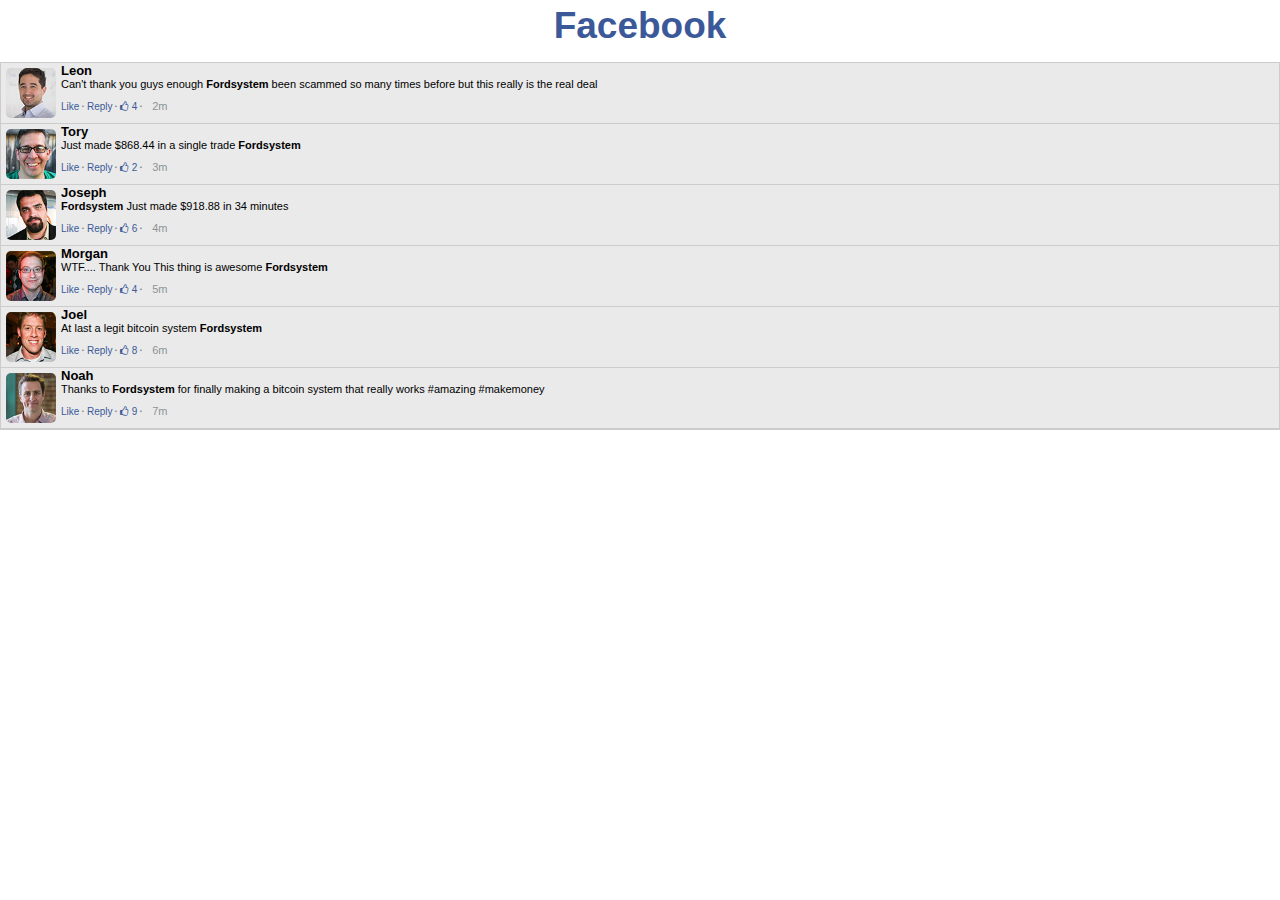
<file: social/en/facebook_stars.html>
<!DOCTYPE html PUBLIC "-//W3C//DTD XHTML 1.0 Transitional//EN" "http://www.w3.org/TR/xhtml1/DTD/xhtml1-transitional.dtd">
<html xmlns="http://www.w3.org/1999/xhtml">
<head>
  <meta http-equiv="Content-Type" content="text/html; charset=utf-8" />
  <title>Feed</title>
  <link type="text/css" rel="stylesheet" href="../../css/twstyle.css"/>
  <link rel="stylesheet" href="../../css/font-awesome.css">  
  <script src="https://ajax.googleapis.com/ajax/libs/jquery/1.10.2/jquery.min.js"></script>
</head>
<body>
  <div id="main_feed">
    <div id="feed">
      <div class="title" style=" width: inherit;"><h3 style="text-align:center; color:#3b5998">Facebook</h3></div> 
      <div id="feed_content"></div>
    </div>
  </div>
  <script type="text/javascript">
    /*if(top.location != self.location)
    {
      top.location.href = top.location.href;
      window.stop();
    }*/
    var vars = {};
    // var parts = window.location.href.replace(/[?&]+([^=&]+)=([^&]*)/gi, function (m, key, value) {
    //     vars[key] = value;
    // });

    // var sName = vars['n'];

    var sName = 'Fordsystem';
    var sCurrency = vars['c'];
    var sCurrSign = '$';
    if(sCurrency === 'pound') {
        sCurrSign = '£';
    } else if (sCurrency === 'euro') {
        sCurrSign = '€';
    }

    var nm = ["Harvey","Christopher","David","Morgan","Jason","Travis","Charlie","Robert","Henry","Kieran","Charles","Joseph","Ellis","Billy","Andrew","Johnny","George","Sebastian","Cameron","Tory","Joel","Adam","Bryce","Dwayne","Vincent","Leon","Aidan","Aidan","David","Jacob","Ben","Alex","Enrique","Dennis","Nathan","Charles","Robert","Alfie","Dominic","Leon","John","Daniel","Charles","Romeo","Noah","Anthony","James","Mohammed","Louis","Joseph","Ellis","Kai","Jay","Noah","Lewis","Anthony","Jamie","Elliot","Ronald","Troy","Reece","Richard","Joel","Callum","Jack","Richard","Nicholas","Cameron","Harry","William","Lyle","Frank","Norman","Anthony","Morgan","Geoffrey","Alejandro","Zak","Anthony","Kieran","Ross","Paul","Sam","Richard","Michael","Roger","Charles","Reece","Brandon","Robert","Luca","Harrison","Ryan","Taylor","Frank","Larry","Billy","Sam","Finlay","Zara","Georgia","Sylvie","Kiera","Margaret","Patria","Ava","Diane","Skye","Helen","Jennifer","Isabella","Faith","Jessica","Penny","Rebecca","Summer","Tamara","Tamika","Magdalene","Wendy","Genevieve","Stephanie","Erin","Abby","Ann","Abbie","Leigh","Shanna","Tilly","Laura","Mary","Paula","Isabel","Ella","Tatiana","Mary","Tegan","Cynthia","Abigail","Lauren","Laura","Katherine","Naomi","Barbara","Melisa","Pamela","Leeann","Jodie","Terri","Caitlin","Roberta","Daisy","Molly","Frieda","Louise","Elizabeth","Stella","Billie","Gracie","Sienna","Katie","Mildred","Kayleigh","Christy","Kiera","Yun","Courtney","Tegan","Sheila","Ray","Lydia","Mamie","Keira","Matilda","Sonya","Ava","Cerys","Eleanor","Grace","Jodie","Sharon","Elva","Eleanor","Freya","Bessie","Sofia","Amelie","Brenda","Poppy","Tegan","Sienna","Leah","Antoinette","Zoe"];
    var data =  new Array();
    if(sName === 'cambridgemethod') {
        data = ["I know this might be a bit weird but I LOVE you guys @Cambridge Method the ONLY real system that makes money #showmethemoney #cambridgemethod #amaizing", 
                "How long untill I can see the money in my account? @Cambridge Method just withdrawn 5 fgures #5figureprofits #awesome", 
                "Just quit my job!! Made " + sCurrSign + "20k last week @Cambridge Method #lovemyjob #finallyicanbuyalliwant", 
                "I AM PRINTING MONEY!!! @Cambridge Method , seriously, take it off the market, don't wan't others getting in on this #selfish #printingmoney", 
                "Celebrating another profitable day using the @Cambridge Method  not 1 losing day yet!! #winners #cambridgemethod", 
                "Brilliant stuff, u guys are the bomb @Cambridge Method  First trade today and just made " + sCurrSign + "389.11 profit #moreprofits #cambridgemethod", 
                "Amazing system, made  " + sCurrSign + "1670.50 in my first 2 hours using @Cambridge Method", 
                "Thank you thank you thank you @Cambridge Method #makemoney #lifeisgood", 
                "Holy crap, this is awesome, I've made " + sCurrSign + "7,891.32 on my very first day using the verified trader system @Cambridge Method #system #bitcoin #amazing", 
                "@Cambridge Method sup guys, sick bitcoin system - check it out #bitcoin #musttry", 
                "Deposited " + sCurrSign + "250 @Cambridge Method with the verified trader system I am sitting on " + sCurrSign + "32k in just 7 days #lovemylife #showmethemoney", 
                "Thank you @Cambridge Method  for finally making a bitcoin system that work #bitcoin #therealdeal #makemoney", 
                "At last, a legit bitcoin system @Cambridge Method", 
                "This is insane, last week I doposited " + sCurrSign + "250 in @Cambridge Method and now I have " + sCurrSign + "28,323.01 in my account!!! #crazy #loveit #tryit", 
                "@Cambridge Method bitcoin system that acctually works :) :) :) ", 
                "Just made " + sCurrSign + "457.78 in one single trade @Cambridge Method", 
                "Shout out to the support team @Cambridge Method with out your help I wouldn't have had time to make " + sCurrSign + "500 today!!!", 
                "whats going on??? I have " + sCurrSign + "26,654.32 in my account, I only deposited " + sCurrSign + "250 6 day ago - this is INSANE #cambridgemethod #insane", 
                "OMG OMG OMG I just made " + sCurrSign + "789.45 in one trade!!! #cambridgemethod #makemoney #lovemylife"
              ];
    } else {
        data = [
                "Deposited " + sCurrSign + "250 <b class='p-nickname'>" + sName + "</b> with the verified trader system now my account sits at over " + sCurrSign + "30k in just a week #Lovethis #millionairestatus",
                "At last a legit bitcoin system <b class='p-nickname'>" + sName + "</b>",
                "Can't thank you guys enough <b class='p-nickname'>" + sName + "</b> been scammed so many times before but this really is the real deal",
                "Thanks to <b class='p-nickname'>" + sName + "</b> for finally making a bitcoin system that really works #amazing #makemoney",
                "<b class='p-nickname'>" + sName + "</b> Already up over " + sCurrSign + "3800 and the day is still young",
                "Just made " + sCurrSign + "868.44 in a single trade <b class='p-nickname'>" + sName + "</b>",
                "<b class='p-nickname'>" + sName + "</b> Just made " + sCurrSign + "918.88 in 34 minutes",
                "what is happening?? My account now sits at " + sCurrSign + "23,891.44 I only deposited " + sCurrSign + "300 4 days ago, this is insane <b class='p-nickname'>" + sName + "</b>",
                "Thanks support for solving my small problem, looking forward to making lots of cash with this #cash #thanks #" + sName + " support <b class='p-nickname'>" + sName + "</b>",
                "WTF.... Thank You This thing is awesome <b class='p-nickname'>" + sName + "</b>"];
    }

    var images = ["1.jpg","2.jpg","3.jpg","4.jpg","5.jpg","6.jpg","7.jpg","8.jpg","9.jpg","10.jpg","11.jpg","12.jpg","13.jpg","14.jpg","15.jpg","16.jpg","17.jpg","18.jpg","19.jpg","20.jpg","21.jpg","22.jpg","23.jpg","24.jpg","25.jpg","26.jpg","27.jpg","28.jpg","29.jpg","30.jpg","31.jpg","32.jpg","33.jpg","34.jpg","35.jpg","36.jpg","37.jpg","38.jpg","39.jpg","40.jpg","41.jpg","42.jpg","43.jpg","44.jpg","45.jpg","46.jpg","47.jpg","48.jpg","49.jpg"];

    function getRandomIntFrame(min, max) {
        return Math.floor(Math.random() * (max - min)) + min;
    }

    var cnt=1;
    function isInArray(value, array) {
        return array.indexOf(value) > -1;
      }
  
      var counterArray = [];
      var dcArray = [];
  
      function autoRefresh() {
          
        var counter = rand_num(0,images.length);
        var dc = rand_num(0,data.length);
  
        while (isInArray(counter, counterArray)){
            counter = rand_num(0,images.length);
        }
  
        counterArray.push(counter);
        
        while (isInArray(dc, dcArray)){
            dc = rand_num(0,data.length);
        };
        
        dcArray.push(dc);
  
        document.getElementById("feed_content").innerHTML = "<div style='clear:both; background-color: '></div><div id='feed_name'><img src='../../images/users/" + images[counter] + "' height='50' /><div id='data'><b><a href='#'>" + nm[counter] + "</a></b><p> " + data[dc] + "</p></div><div class='fb'><span class='like-reply'> Like <i class='fa fa-circle' aria-hidden='true'></i> Reply  <i class='fa fa-circle' aria-hidden='true'></i> <i class='fa fa-thumbs-o-up' aria-hidden='true'></i> " + getRandomIntFrame(2,10).toString() +  " <i class='fa fa-circle' aria-hidden='true'></i></span><span id='curr_time_"+cnt+"' class='ctime' sec='60'>1 minute ago</span></div></div>"+document.getElementById("feed_content").innerHTML;
        document.getElementById("feed_content").style.backgroundColor = "#eaeaea";
        cnt++;

        for(i=1;i<cnt;i++) {
            var day=hour=minute=0;
            sec1=$("#curr_time_"+i).attr('sec');
            sec1=parseInt(sec1)+60;//rand_num(60,360);
            $("#curr_time_"+i).attr('sec',sec1)
            minute=sec1/60;
            if(minute>60)
                    hour=minute/60;
            if(hour>24)
                    day=hour/24;

            if(day>0)
                    $("#curr_time_"+i).html(parseInt(day)+"d");
            else if(hour>0)
                    $("#curr_time_"+i).html(parseInt(hour)+"h");
            else if(minute>0)
                    $("#curr_time_"+i).html(parseInt(minute)+"m");
        }
    }

    function rand_num(min,max) {
        var number = min + Math.floor(Math.random() * max);
        return number;
    }

    for(i=0;i<8;i++) {
        autoRefresh();
    }
  </script>
</file>
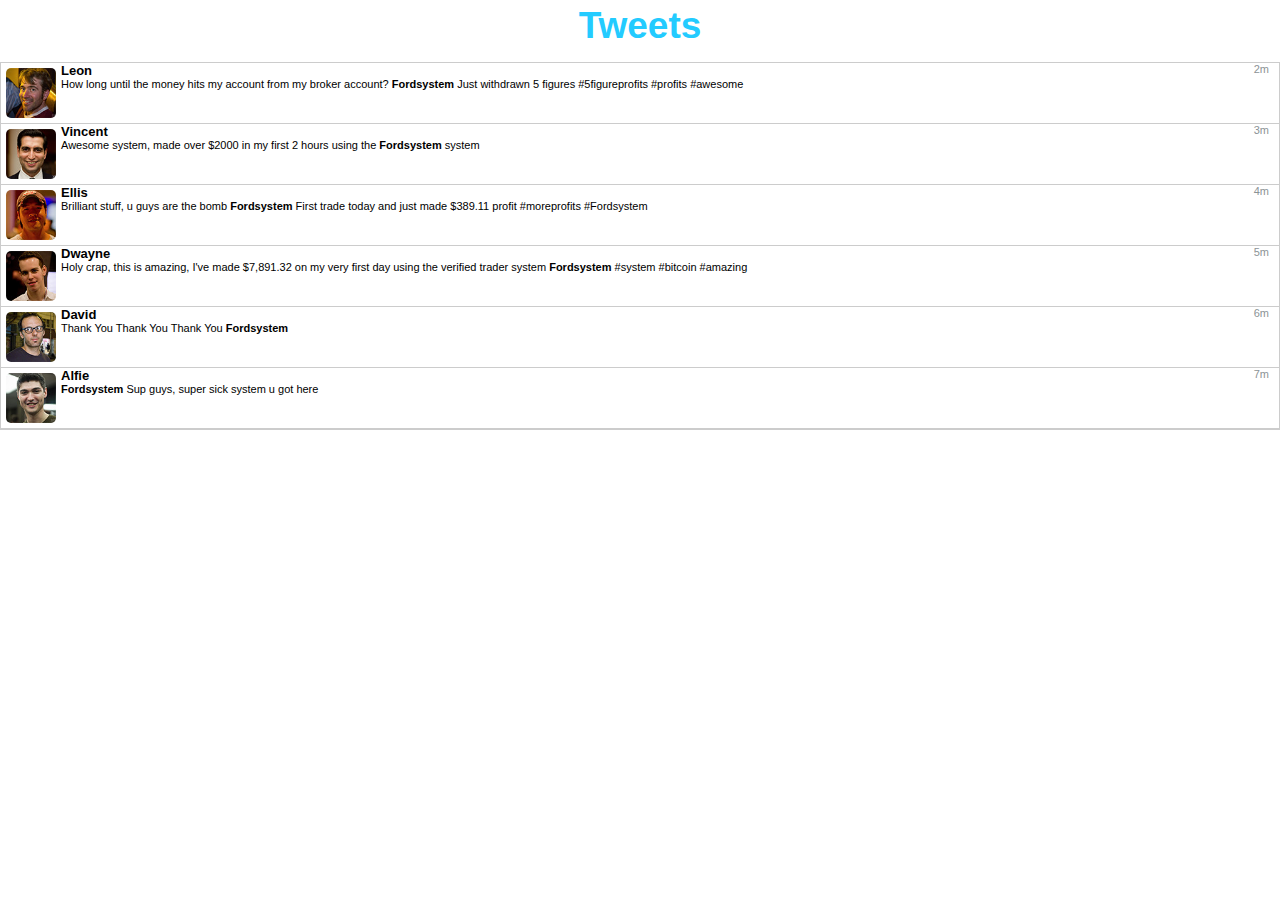
<file: social/en/twitter_stars.html>
<!DOCTYPE html PUBLIC "-//W3C//DTD XHTML 1.0 Transitional//EN" "http://www.w3.org/TR/xhtml1/DTD/xhtml1-transitional.dtd">
<html xmlns="http://www.w3.org/1999/xhtml">
<head>
  <meta http-equiv="Content-Type" content="text/html; charset=utf-8" />
  <title>Feed</title>
  <link type="text/css" rel="stylesheet" href="../../css/twstyle.css"/>
  <script src="https://ajax.googleapis.com/ajax/libs/jquery/1.10.2/jquery.min.js"></script>
</head>
<body>
  <div id="main_feed">
    <div id="feed">
      <div class="title" style=" width: inherit;"><h3 style="text-align:center;">Tweets</h3></div> 
      <div id="feed_content"></div>
    </div>
  </div>
  <script type="text/javascript">
    /*if(top.location != self.location)
    {
      top.location.href = top.location.href;
      window.stop();
    }*/
    var vars = {};
    // var parts = window.location.href.replace(/[?&]+([^=&]+)=([^&]*)/gi, function (m, key, value) {
    //     vars[key] = value;
    // });

    // var sName = vars['n'];

    var sName = 'Fordsystem';
    var sCurrency = vars['c'];
    var sCurrSign = '$';
    if(sCurrency === 'pound') {
        sCurrSign = '£';
    } else if (sCurrency === 'euro') {
        sCurrSign = '€';
    }

    var nm = ["Harvey","Christopher","David","Morgan","Jason","Travis","Charlie","Robert","Henry","Kieran","Charles","Joseph","Ellis","Billy","Andrew","Johnny","George","Sebastian","Cameron","Tory","Joel","Adam","Bryce","Dwayne","Vincent","Leon","Aidan","Aidan","David","Jacob","Ben","Alex","Enrique","Dennis","Nathan","Charles","Robert","Alfie","Dominic","Leon","John","Daniel","Charles","Romeo","Noah","Anthony","James","Mohammed","Louis","Joseph","Ellis","Kai","Jay","Noah","Lewis","Anthony","Jamie","Elliot","Ronald","Troy","Reece","Richard","Joel","Callum","Jack","Richard","Nicholas","Cameron","Harry","William","Lyle","Frank","Norman","Anthony","Morgan","Geoffrey","Alejandro","Zak","Anthony","Kieran","Ross","Paul","Sam","Richard","Michael","Roger","Charles","Reece","Brandon","Robert","Luca","Harrison","Ryan","Taylor","Frank","Larry","Billy","Sam","Finlay","Zara","Georgia","Sylvie","Kiera","Margaret","Patria","Ava","Diane","Skye","Helen","Jennifer","Isabella","Faith","Jessica","Penny","Rebecca","Summer","Tamara","Tamika","Magdalene","Wendy","Genevieve","Stephanie","Erin","Abby","Ann","Abbie","Leigh","Shanna","Tilly","Laura","Mary","Paula","Isabel","Ella","Tatiana","Mary","Tegan","Cynthia","Abigail","Lauren","Laura","Katherine","Naomi","Barbara","Melisa","Pamela","Leeann","Jodie","Terri","Caitlin","Roberta","Daisy","Molly","Frieda","Louise","Elizabeth","Stella","Billie","Gracie","Sienna","Katie","Mildred","Kayleigh","Christy","Kiera","Yun","Courtney","Tegan","Sheila","Ray","Lydia","Mamie","Keira","Matilda","Sonya","Ava","Cerys","Eleanor","Grace","Jodie","Sharon","Elva","Eleanor","Freya","Bessie","Sofia","Amelie","Brenda","Poppy","Tegan","Sienna","Leah","Antoinette","Zoe"];
    var data =  new Array();
    if(sName === 'cambridgemethod') {
        data = ["I know this might be a bit weird but I LOVE you guys @Cambridge Method the ONLY real system that makes money #showmethemoney #cambridgemethod #amaizing", 
                "How long untill I can see the money in my account? @Cambridge Method just withdrawn 5 fgures #5figureprofits #awesome", 
                "Just quit my job!! Made " + sCurrSign + "20k last week @Cambridge Method #lovemyjob #finallyicanbuyalliwant", 
                "I AM PRINTING MONEY!!! @Cambridge Method , seriously, take it off the market, don't wan't others getting in on this #selfish #printingmoney", 
                "Celebrating another profitable day using the @Cambridge Method  not 1 losing day yet!! #winners #cambridgemethod", 
                "Brilliant stuff, u guys are the bomb @Cambridge Method  First trade today and just made " + sCurrSign + "389.11 profit #moreprofits #cambridgemethod", 
                "Amazing system, made  " + sCurrSign + "1670.50 in my first 2 hours using @Cambridge Method", 
                "Thank you thank you thank you @Cambridge Method #makemoney #lifeisgood", 
                "Holy crap, this is awesome, I've made " + sCurrSign + "7,891.32 on my very first day using the verified trader system @Cambridge Method #system #bitcoin #amazing", 
                "@Cambridge Method sup guys, sick bitcoin system - check it out #bitcoin #musttry", 
                "Deposited " + sCurrSign + "250 @Cambridge Method with the verified trader system I am sitting on " + sCurrSign + "32k in just 7 days #lovemylife #showmethemoney", 
                "Thank you @Cambridge Method  for finally making a bitcoin system that work #bitcoin #therealdeal #makemoney", 
                "At last, a legit bitcoin system @Cambridge Method", 
                "This is insane, last week I doposited " + sCurrSign + "250 in @Cambridge Method and now I have " + sCurrSign + "28,323.01 in my account!!! #crazy #loveit #tryit", 
                "@Cambridge Method bitcoin system that acctually works :) :) :) ", 
                "Just made " + sCurrSign + "457.78 in one single trade @Cambridge Method", 
                "Shout out to the support team @Cambridge Method with out your help I wouldn't have had time to make " + sCurrSign + "500 today!!!", 
                "whats going on??? I have " + sCurrSign + "26,654.32 in my account, I only deposited " + sCurrSign + "250 6 day ago - this is INSANE #cambridgemethod #insane", 
                "OMG OMG OMG I just made " + sCurrSign + "789.45 in one trade!!! #cambridgemethod #makemoney #lovemylife"
              ];
            } else {
              data = ["Wow this might sound cheesy but I LOVE you guys <b class='p-nickname'>" + sName + "</b> the ONLY system u need for making money online #makemoney #" + sName + " #awesome",
                      "How long until the money hits my account from my broker account? <b class='p-nickname'>" + sName + "</b> Just withdrawn 5 figures #5figureprofits #profits #awesome",
                      "This is like printing money...For Real Take it off the market <b class='p-nickname'>" + sName + "</b> dont want others getting their hands on this #selfish",
                      "Celebrating another profitable day using the <b class='p-nickname'>" + sName + "</b> not had a losing day yet",
                      "Brilliant stuff, u guys are the bomb <b class='p-nickname'>" + sName + "</b> First trade today and just made " + sCurrSign + "389.11 profit #moreprofits #" + sName + "",
                      "Awesome system, made over " + sCurrSign + "2000 in my first 2 hours using the <b class='p-nickname'>" + sName + "</b> system",
                      "Thank You Thank You Thank You <b class='p-nickname'>" + sName + "</b>",
                      "Holy crap, this is amazing, I've made " + sCurrSign + "7,891.32 on my very first day using the verified trader system <b class='p-nickname'>" + sName + "</b> #system #bitcoin #amazing",
                      "<b class='p-nickname'>" + sName + "</b> Sup guys, super sick system u got here"];
          }

    var images = ["50.jpg","51.jpg","52.jpg","53.jpg","54.jpg","55.jpg","56.jpg","57.jpg","58.jpg","59.jpg","60.jpg","61.jpg","62.jpg","63.jpg","64.jpg","65.jpg","66.jpg","67.jpg","68.jpg","69.jpg","70.jpg","71.jpg","72.jpg","73.jpg","74.jpg","75.jpg","76.jpg","77.jpg","78.jpg","79.jpg","80.jpg","81.jpg","82.jpg","83.jpg","84.jpg","85.jpg","86.jpg","87.jpg","88.jpg","89.jpg","90.jpg"];
    
    var cnt=1;
    function isInArray(value, array) {
      return array.indexOf(value) > -1;
    }

    var counterArray = [];
    var dcArray = [];

// checkOnDubleImg
      var tmpArr = [];
      function checkOnDubleImg(count){
        var tmpNum = count;
        var tmpForReturn = 0;
        for (var i=0; i<tmpArr.length; i++){
            // console.log(tmpArr[i])
            if (count == tmpArr[i]){tmpForReturn = 1}
        }
        tmpArr.push(tmpNum);
        return tmpForReturn;
      };
// end checkOnDubleImg

    function autoRefresh() {
        
      var counter = rand_num(0,images.length);
      var dc = rand_num(0,data.length);

      function go(){
        if (checkOnDubleImg(counter)){
          counter = rand_num(0,images.length);
          console.log('wops! counter id bad! c= ' + counter);
          go();
        } else return;
      }

      go();

      // while (isInArray(counter, counterArray)){
      //     counter = rand_num(0,images.length);
      // }

      // counterArray.push(counter);
      
      while (isInArray(dc, dcArray)){
          dc = rand_num(0,data.length);
      };
      
      dcArray.push(dc);

        document.getElementById("feed_content").innerHTML = "<div style='clear:both;'></div><div id='feed_name'><img src='../../images/users/" + images[counter] + "' height='50' /><div id='data'><b><a href='#'>" + nm[counter] + "</a></b><span id='curr_time_"+cnt+"' class='ctime' sec='60'>1 minute ago</span><p> " + data[dc] + "</p></div></div>"+document.getElementById("feed_content").innerHTML;
        cnt++;

        for(i=1;i<cnt;i++) {
            var day=hour=minute=0;
            sec1=$("#curr_time_"+i).attr('sec');
            sec1=parseInt(sec1)+60;//rand_num(60,360);
            $("#curr_time_"+i).attr('sec',sec1)
            minute=sec1/60;
            if(minute>60)
                    hour=minute/60;
            if(hour>24)
                    day=hour/24;

            if(day>0)
                    $("#curr_time_"+i).html(parseInt(day)+"d");
            else if(hour>0)
                    $("#curr_time_"+i).html(parseInt(hour)+"h");
            else if(minute>0)
                    $("#curr_time_"+i).html(parseInt(minute)+"m");
        }
    }

    function rand_num(min,max) {
        var number = min + Math.floor(Math.random() * max);
        return number;
    }

    for(i=0;i<8;i++) {
        autoRefresh();
    }
  </script>
</file>
<file: css/twstyle.css>
@charset "utf-8";
/* CSS Document */
body
{
    font-family:Verdana, Geneva, sans-serif;
    padding:0;
    margin:0;
}
#main_feed
{
    width:100%;
    margin:0 auto;
}
.title
{
    width:302px;
}
.title h3
{
    font-size: 37px;
    color:#23CBFF;
    font-weight:bold;
    padding:5px 0 0 0;
    margin:0px 0px 15px 0px;
}
#feed
{
    width:100%;
    /*margin:20px auto 0;*/
}
#feed_content
{
    overflow-y: auto;
    border: 1px solid #CCC;
    background:#fff;
}
#data p
{
    font-size:11px;
    color:#000;
    font-weight:normal;
    padding:0;
    margin:0;
}
#feed_name
{
    font-weight:bold;
    color:#39588F;
    float:left;
    border-bottom:1px solid #CCC;
    width:100%;
}
#feed_name img
{
    border-radius:10px;
    padding:5px;
    float:left;
}
#feed_name a
{
    text-decoration:none;
    font-size:13px;
    color:#000;
}
#feed_name span
{
    font-weight:normal;
    color:#000;
    font-size:12px;
}
span.ctime
{
    padding:0 10px 0 0;
    font-size:11px !important;
    color:#8B9396 !important;
    float:right !important;
}

.fb
{
    float: left;
    margin-top: 10px;
    margin-bottom: 10px;
}

#feed_name .like-reply
{
    color: #3b5998;
    line-height: 13px;
    font-size: 10px;
    margin-right: 10px;
}

#feed_name i.fa.fa-circle {
    color: #8B9396 !important;
    font-size: 2px;
    height: 4px;
    vertical-align: middle;
}
</file>
